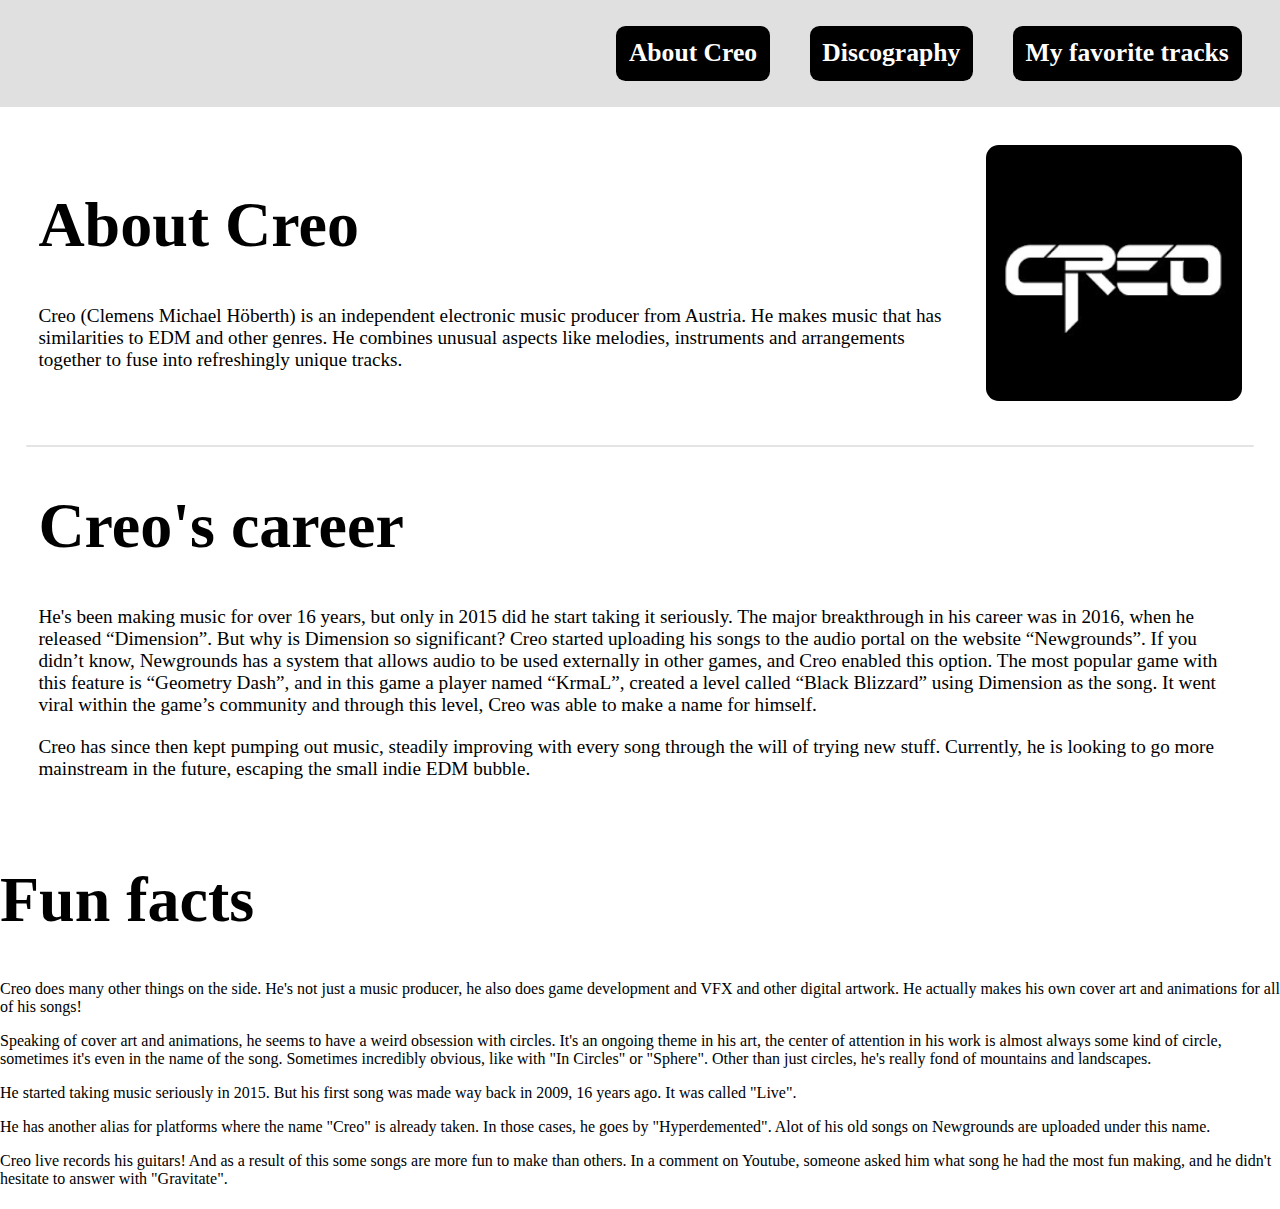
<file: index.html>
<!DOCTYPE html>
<html lang="en">
<head>
    <meta charset="UTF-8">
    <meta name="viewport" content="width=device-width, initial-scale=1.0">
    <title>Mitt intresse</title>
    <link rel="stylesheet" href="style.css">
</head>
<body>

    <!-- Creating the buttons and linking between the pages -->
    <div class="buttons">
        <a href="https://isakhector.github.io/Mitt-intresse/">
            <h3>About Creo</h3>
        </a>

        <a href="http://127.0.0.1:5500/Discography/index.html">
            <h3>Discography</h3>
        </a>

        <a href="http://127.0.0.1:5500/My%20favorites/index2.html">
            <h3>My favorite tracks</h3>
        </a>
    </div>

    <!-- Creating section 1 -->

    <div class="textnimg">
        <div class="text">
            <h1>About Creo</h1>
            <p>Creo (Clemens Michael Höberth) is an independent electronic music producer from Austria. He makes music that has similarities to EDM and other genres. He combines unusual aspects like melodies, instruments and arrangements together to fuse into refreshingly unique tracks.</p>
        </div>

        <div class="creologo">
            <a href="https://www.youtube.com/@CreoMusic" target="_blank">
                <img src="creo logo.png" alt="">
            </a>
        </div>
    </div>

    <div class="divider">
        <h5>lorem ipsum</h5>
    </div>

    <!-- Creating section 2 -->

    <div class="text2">
        <h1>Creo's career</h1>
        <p>He's been making music for over 16 years, but only in 2015 did he start taking it seriously. The major breakthrough in his career was in 2016, when he released “Dimension”. But why is Dimension so significant? Creo started uploading his songs to the audio portal on the website “Newgrounds”. If you didn’t know, Newgrounds has a system that allows audio to be used externally in other games, and Creo enabled this option. The most popular game with this feature is “Geometry Dash”, and in this game a player named “KrmaL”, created a level called “Black Blizzard” using Dimension as the song. It went viral within the game’s community and through this level, Creo was able to make a name for himself.</p>
        <p>Creo has since then kept pumping out music, steadily improving with every song through the will of trying new stuff. Currently, he is looking to go more mainstream in the future, escaping the small indie EDM bubble. </p>
    </div>

    <div class="divider2">
        <h5>lorem ipsum</h5>
    </div>

    <!-- Creating section 3 -->

    <div class="text3">
        <h1>Fun facts</h1>
        <p>Creo does many other things on the side. He's not just a music producer, he also does game development and VFX and other digital artwork. He actually makes his own cover art and animations for all of his songs! </p>
        <p>Speaking of cover art and animations, he seems to have a weird obsession with circles. It's an ongoing theme in his art, the center of attention in his work is almost always some kind of circle, sometimes it's even in the name of the song. Sometimes incredibly obvious, like with "In Circles" or "Sphere". Other than just circles, he's really fond of mountains and landscapes. </p>
        <p>He started taking music seriously in 2015. But his first song was made way back in 2009, 16 years ago. It was called "Live".</p>
        <p>He has another alias for platforms where the name "Creo" is already taken. In those cases, he goes by "Hyperdemented". Alot of his old songs on Newgrounds are uploaded under this name.</p>
        <p>Creo live records his guitars! And as a result of this some songs are more fun to make than others. In a comment on Youtube, someone asked him what song he had the most fun making, and he didn't hesitate to answer with "Gravitate". </p>
    </div>

    <div class="divider3">
        <h5>lorem ipsum</h5>
    </div>

</body>
</html>
</file>
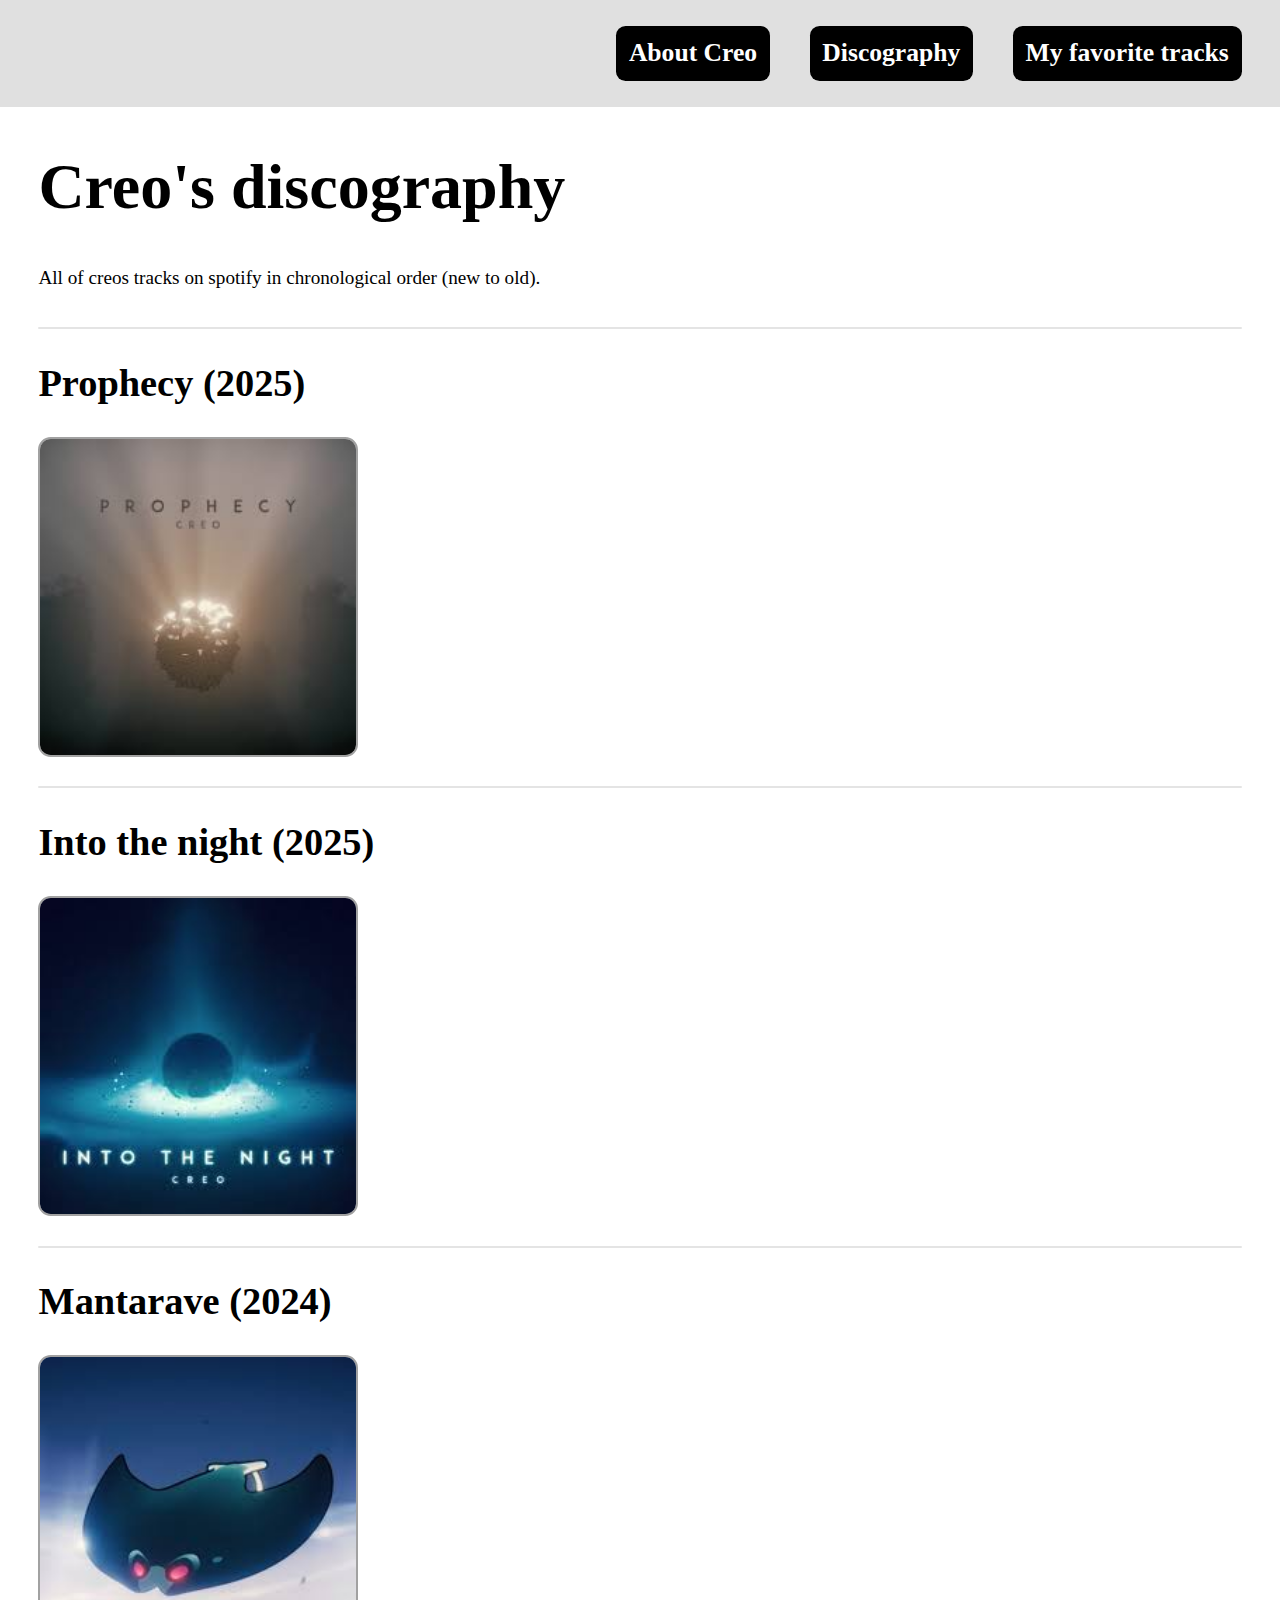
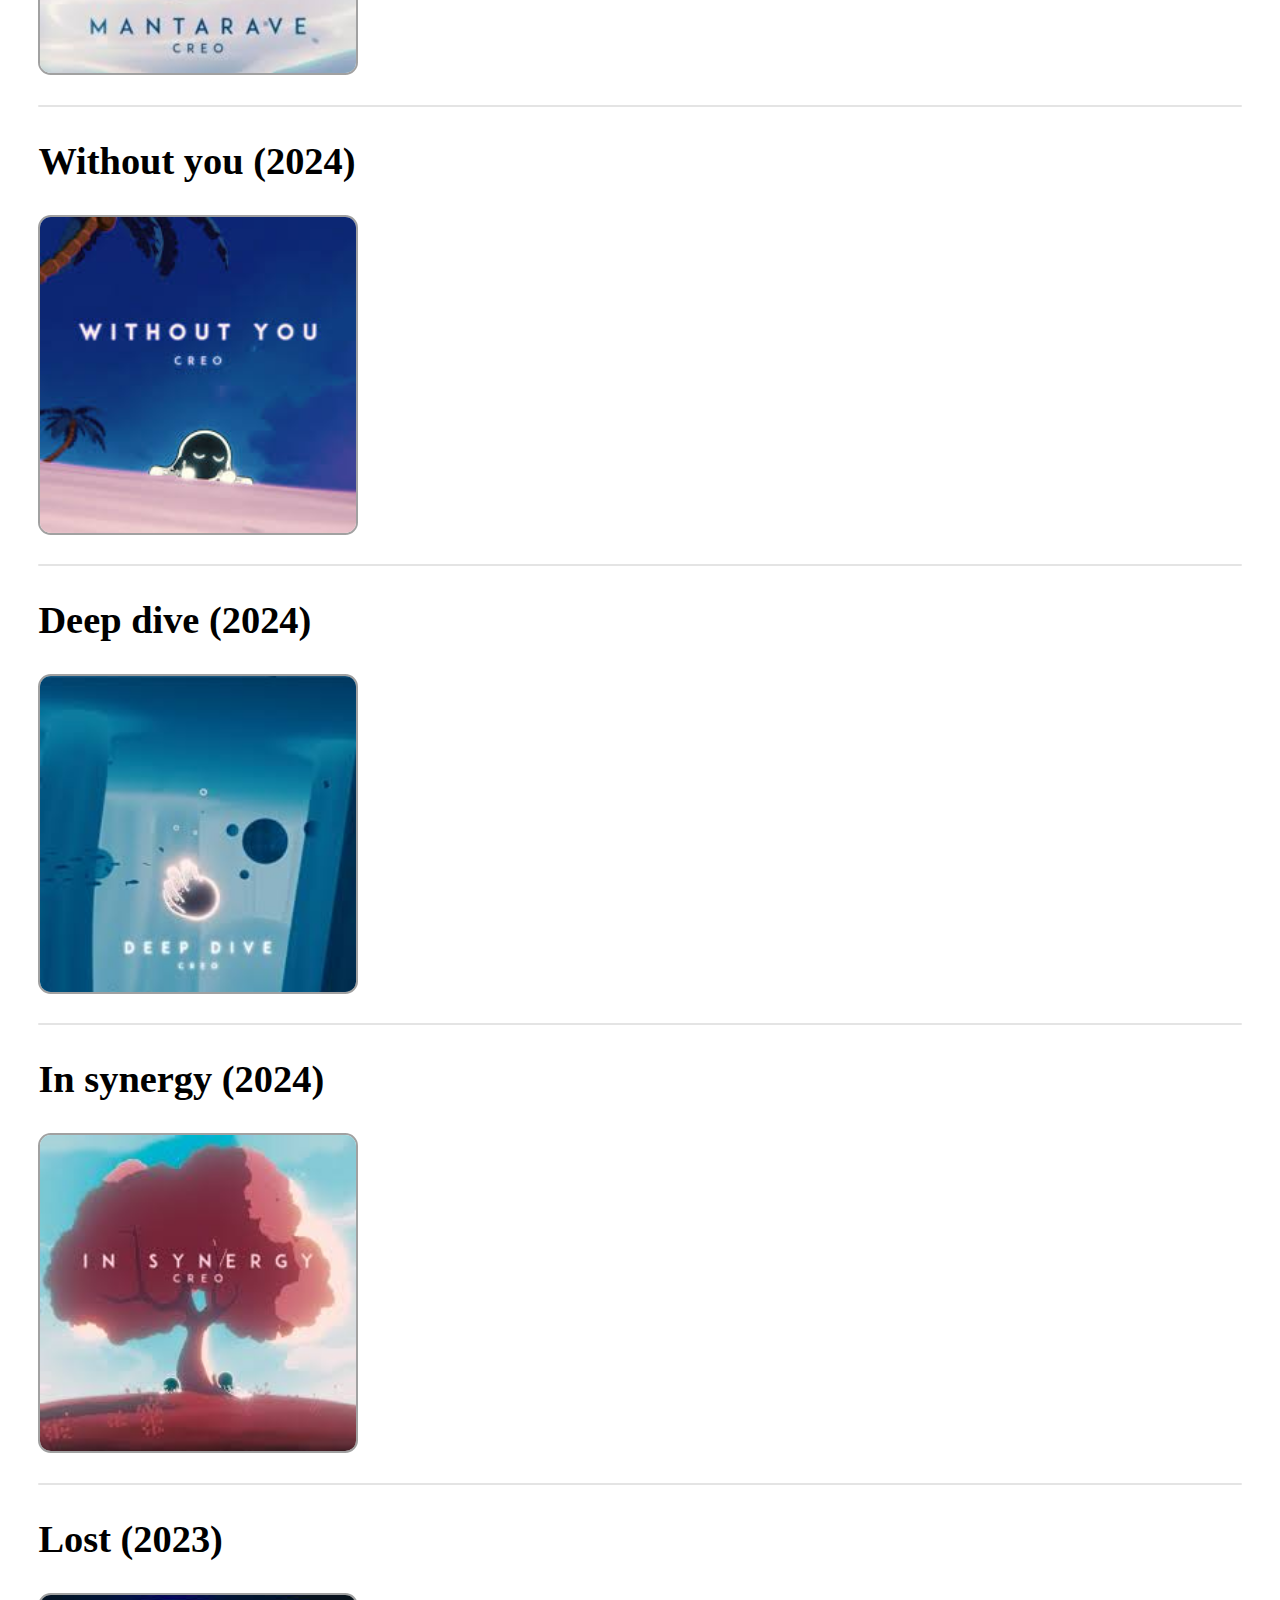
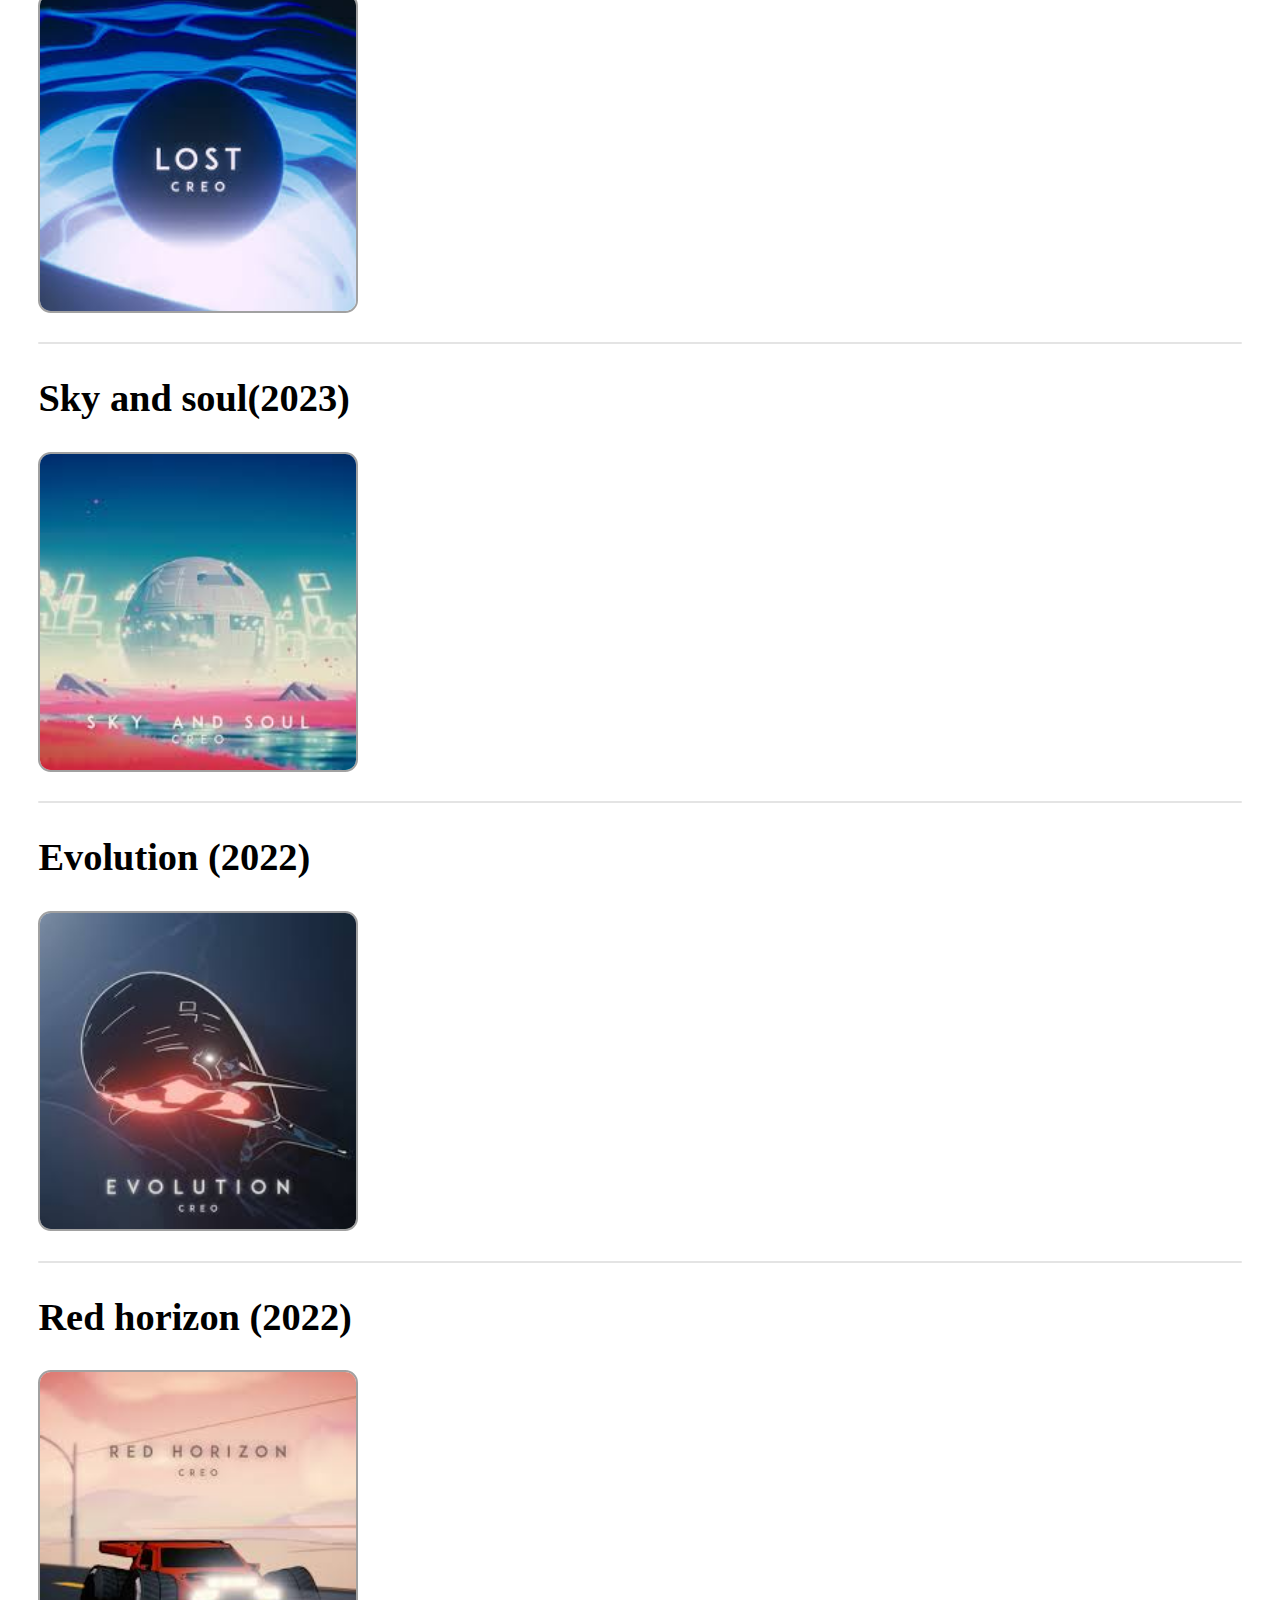
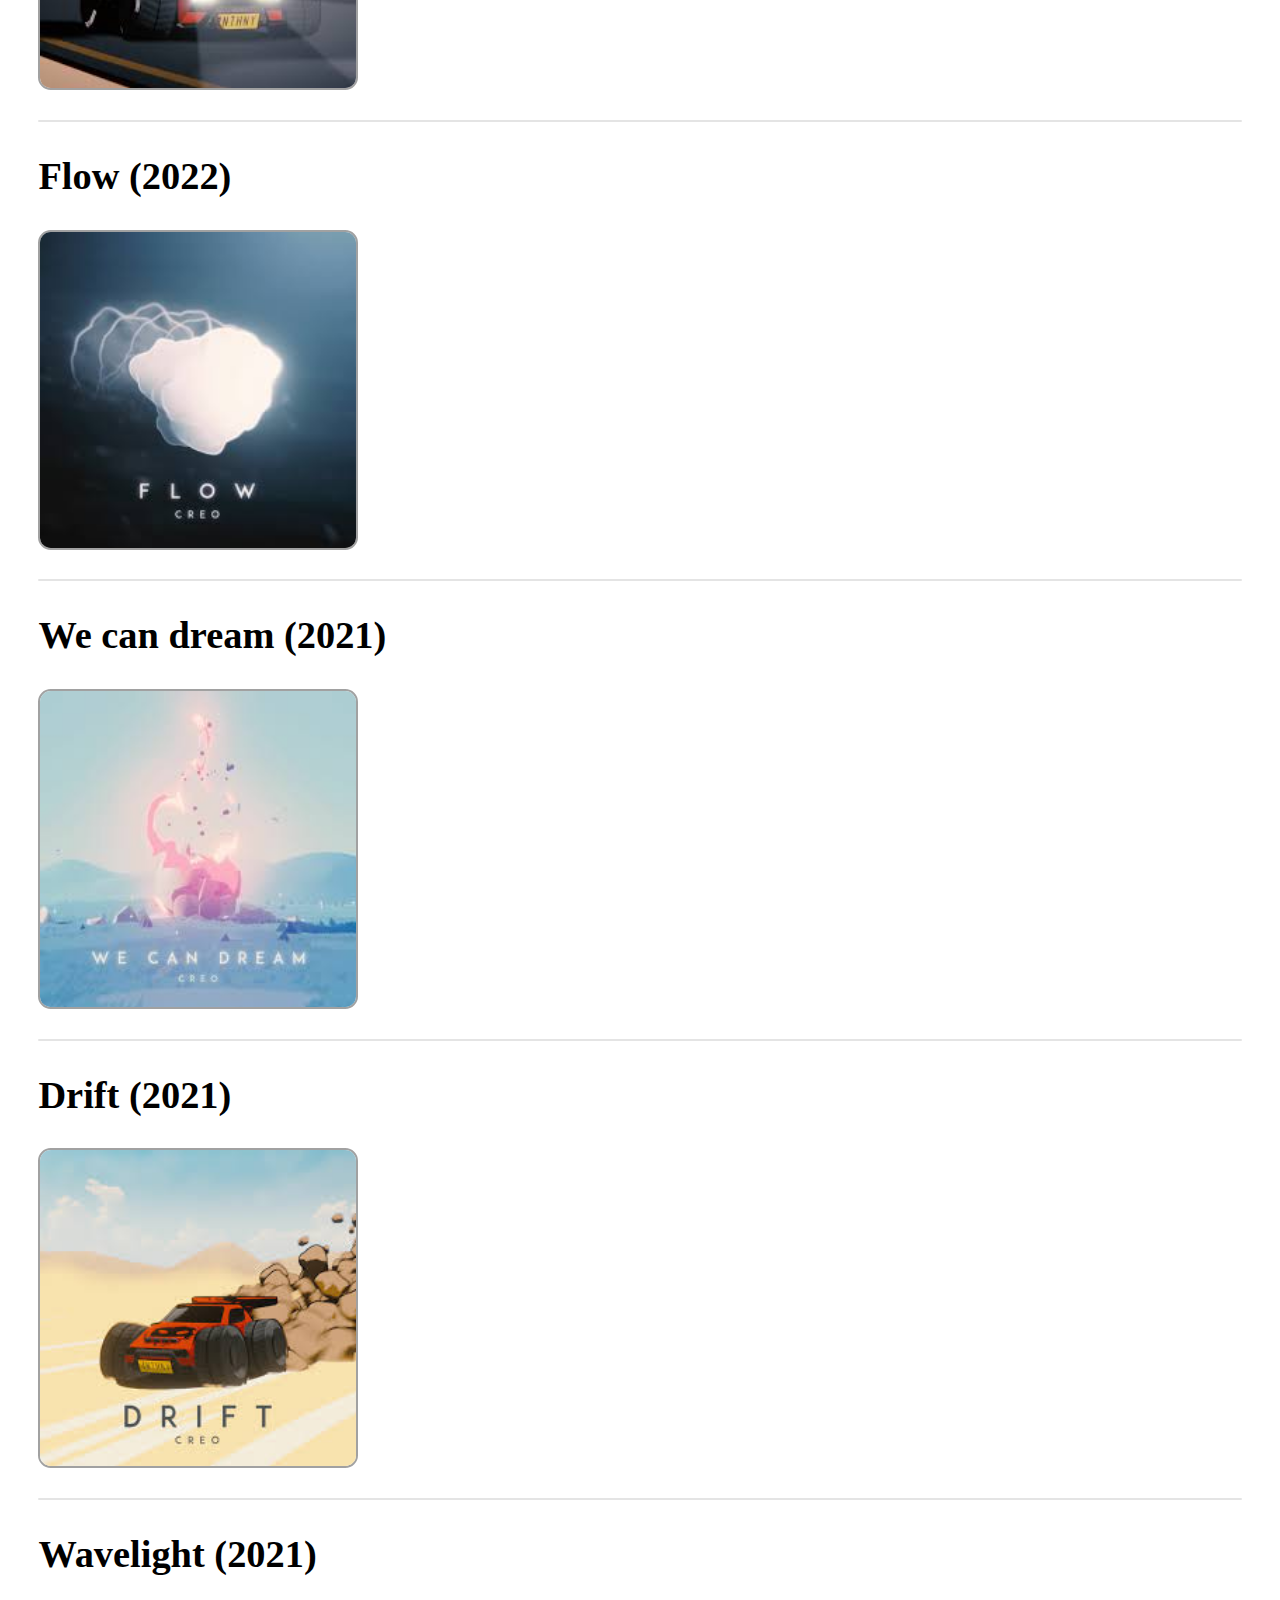
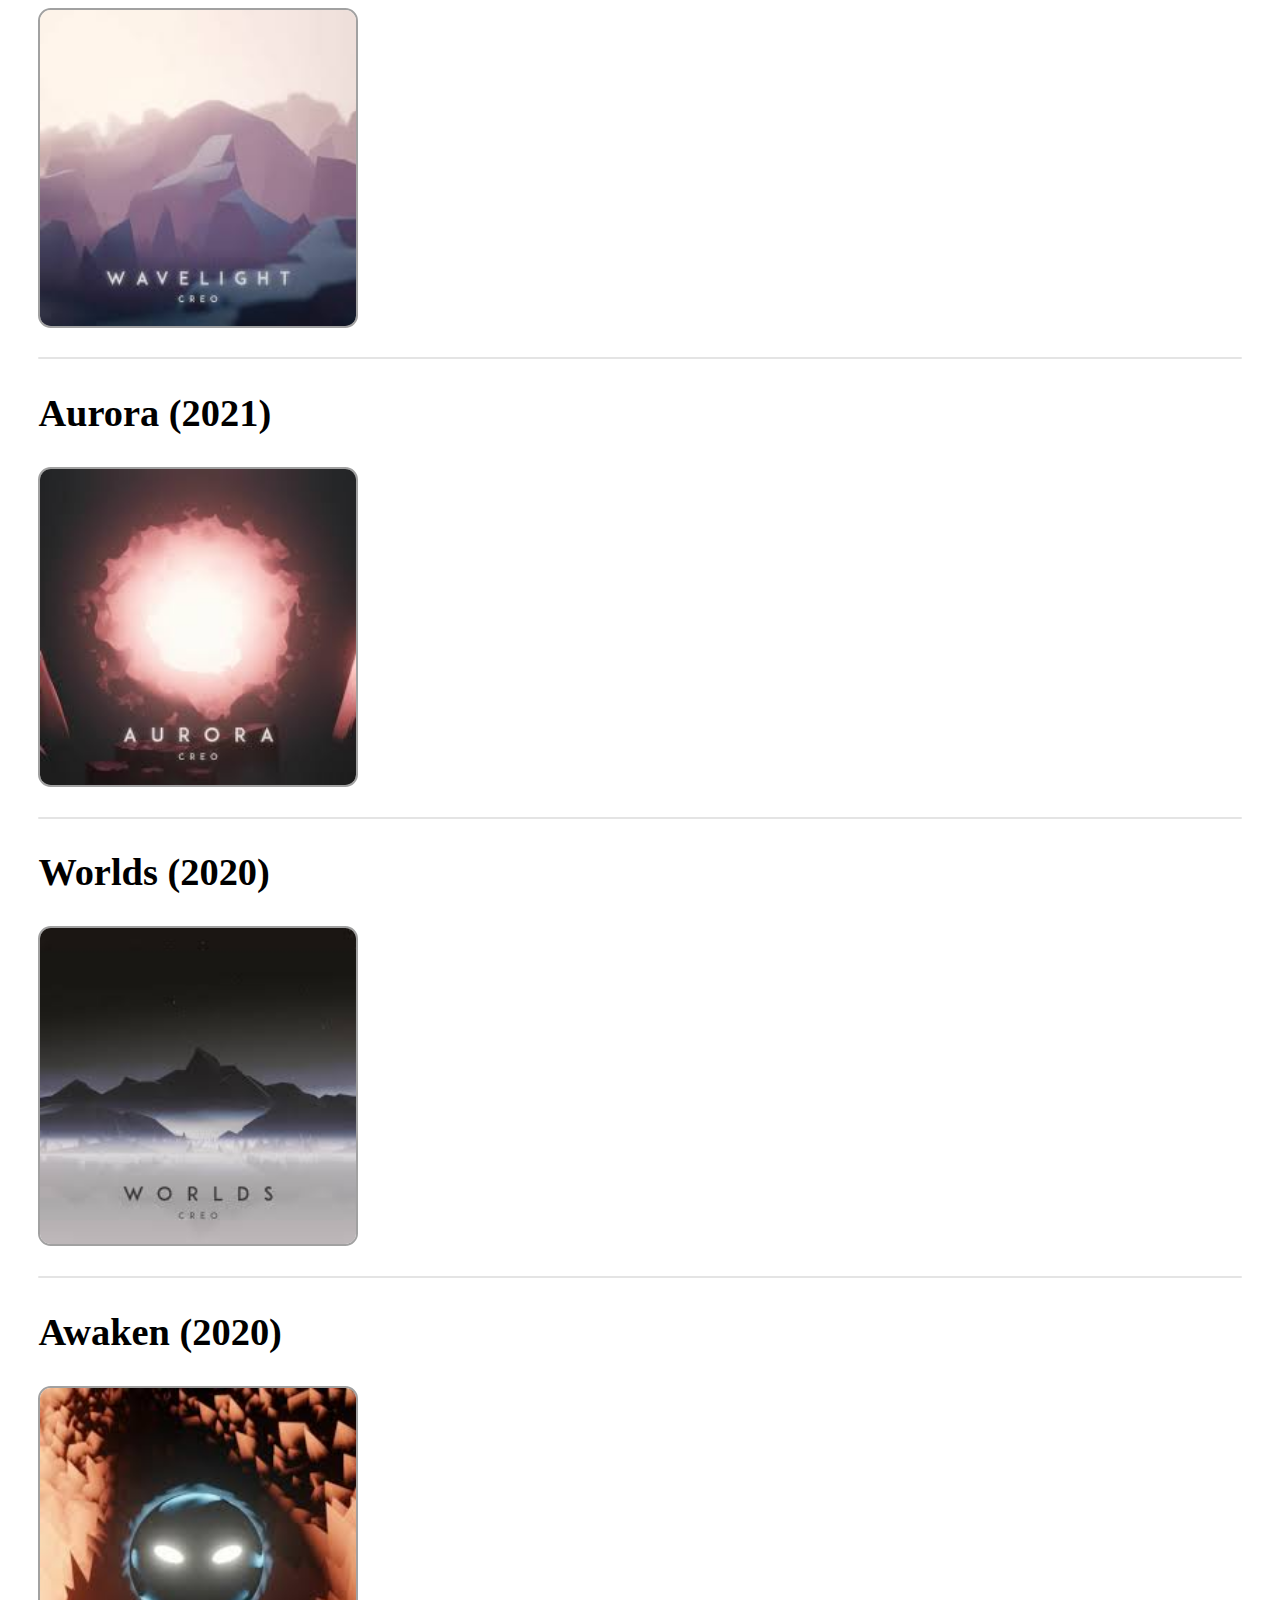
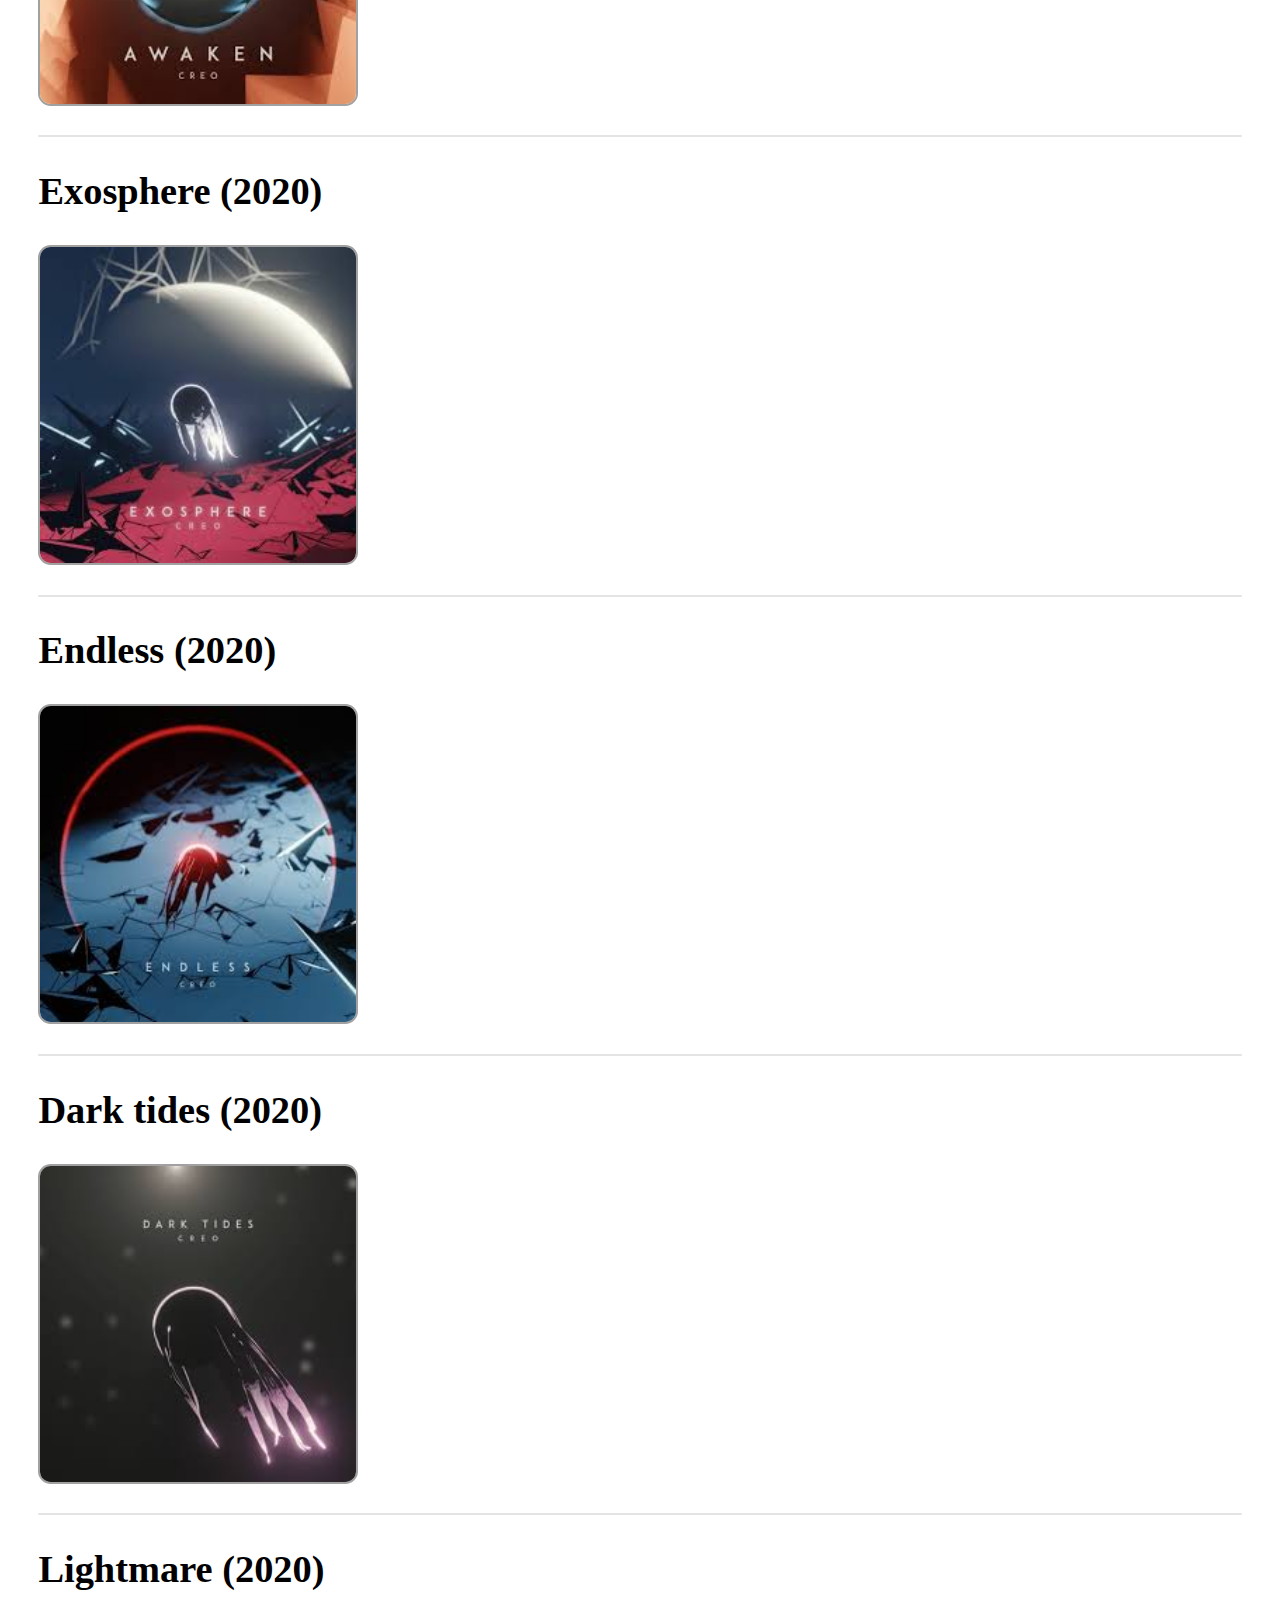
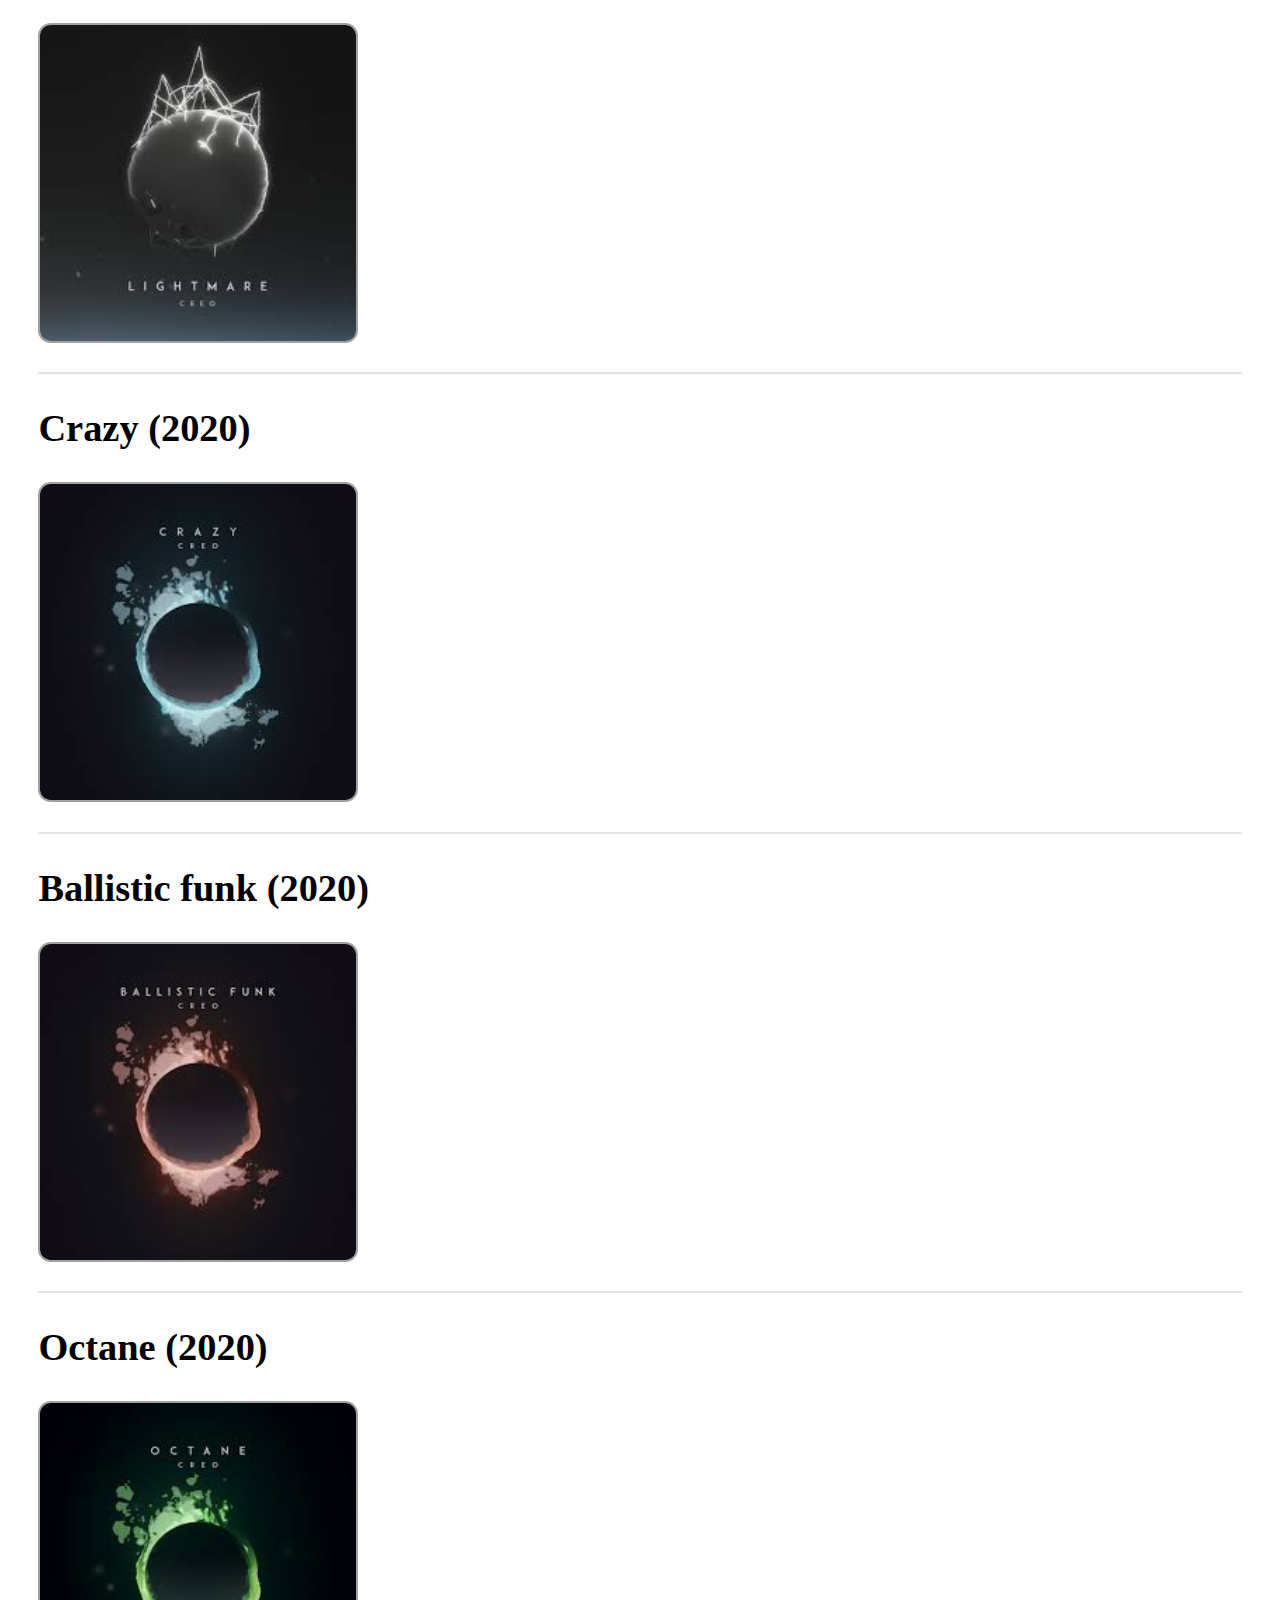
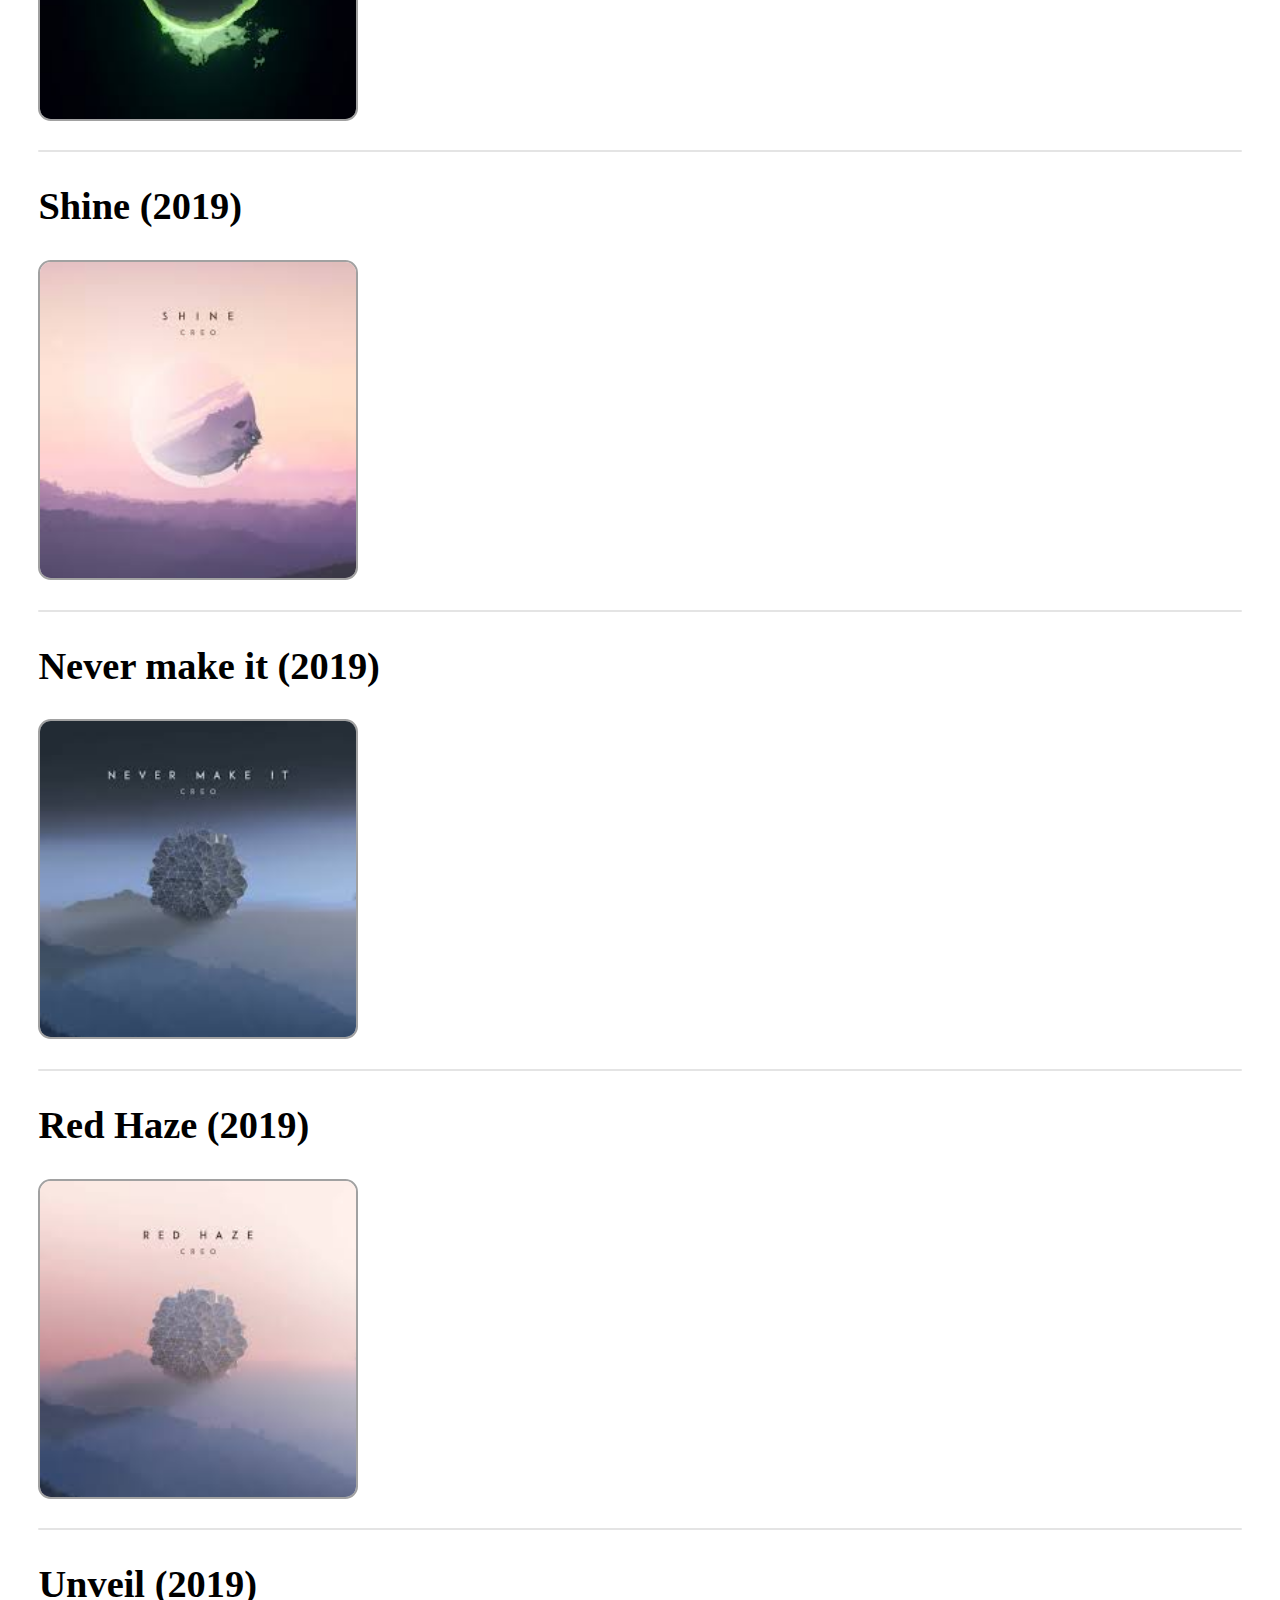
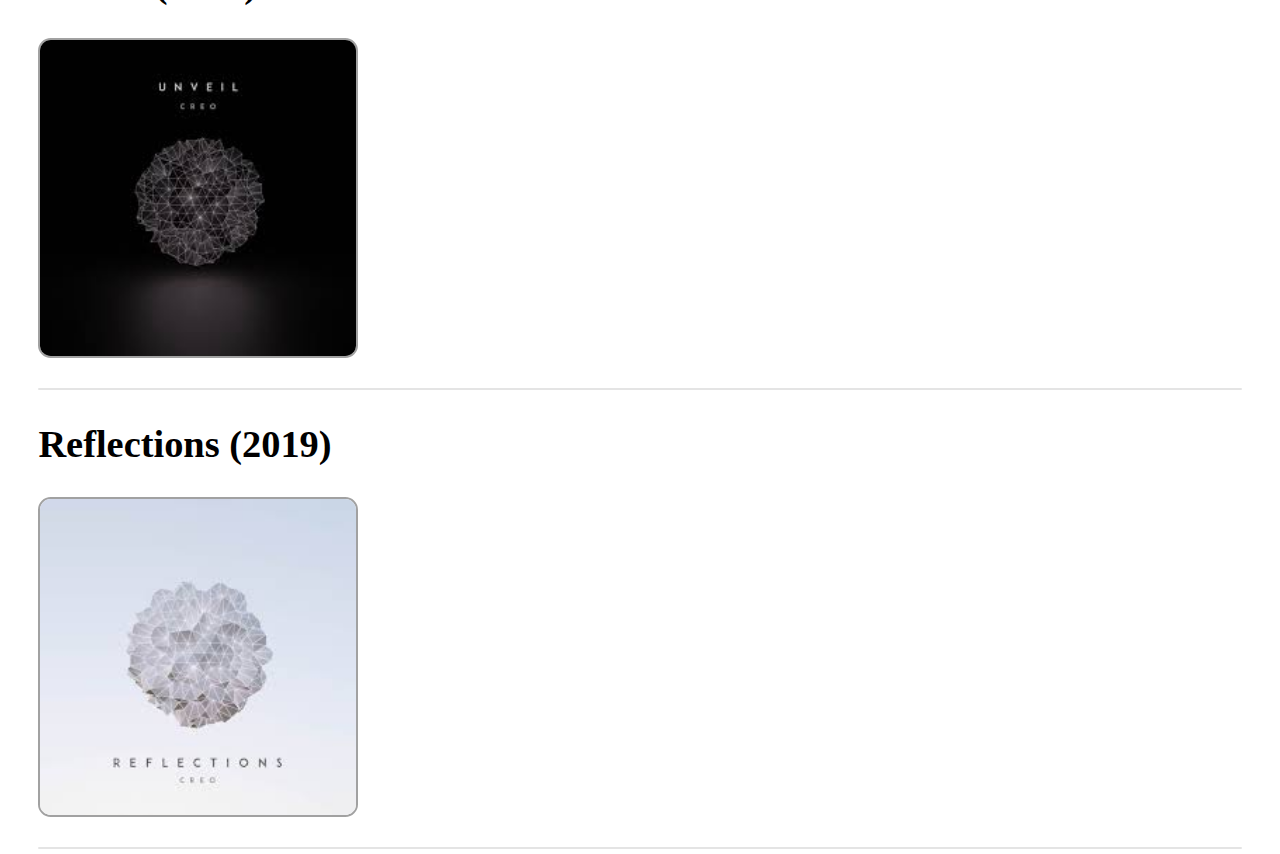
<file: Discography/index.html>
<!DOCTYPE html>
<html lang="en">
<head>
    <meta charset="UTF-8">
    <meta name="viewport" content="width=device-width, initial-scale=1.0">
    <title>Mitt intresse</title>
    <link rel="stylesheet" href="style.css">
</head>
<body>

    <!-- Creating the buttons and linking between the pages -->
    <div class="buttons">
        <a href="https://isakhector.github.io/Mitt-intresse/">
            <h3>About Creo</h3>
        </a>

        <a href="http://127.0.0.1:5500/Discography/index.html">
            <h3>Discography</h3>
        </a>

        <a href="http://127.0.0.1:5500/My%20favorites/index2.html">
            <h3>My favorite tracks</h3>
        </a>
    </div>


    <!-- Creating section 1 -->

    <div class="toptext">
        <h1>Creo's discography</h1>
        <p>All of creos tracks on spotify in chronological order (new to old).</p>
    </div>

    <div class="d">
        <h6>lorem ipsum</h6>
    </div>

    <!-- Creating the list -->

    <div class="i1">
        <h2>Prophecy (2025)</h2>
        <a href="">
            <img src="Covers/prophecy.jpg" alt="">
        </a>
    </div>

    <div class="d2">
        <h6>lorem ipsum</h6>
    </div>

    <div class="i2">
        <h2>Into the night (2025)</h2>
        <a href="">
            <img src="Covers/intothenight.jpg" alt="">
        </a>
    </div>

    <div class="d3">
        <h6>lorem ipsum</h6>
    </div>

    <div class="i3">
        <h2>Mantarave (2024)</h2>
        <a href="">
            <img src="Covers/mantarave.jpg" alt="">
        </a>
    </div>

    <div class="d4">
        <h6>lorem ipsum</h6>
    </div>

    <div class="i4">
        <h2>Without you (2024)</h2>
        <a href="">
            <img src="Covers/withoutyou.jpg" alt="">
        </a>
    </div>

    <div class="d5">
        <h6>lorem ipsum</h6>
    </div>

    <div class="i5">
        <h2>Deep dive (2024)</h2>
        <a href="">
            <img src="Covers/deepdive.jpg" alt="">
        </a>
    </div>

    <div class="d6">
        <h6>lorem ipsum</h6>
    </div>

    <div class="i6">
        <h2>In synergy (2024)</h2>
        <a href="">
            <img src="Covers/in synergy.jpg" alt="">
        </a>
    </div>

    <div class="d7">
        <h6>lorem ipsum</h6>
    </div>

    <div class="i7">
        <h2>Lost (2023)</h2>
        <a href="">
            <img src="Covers/lost.jpg" alt="">
        </a>
    </div>

    <div class="d8">
        <h6>lorem ipsum</h6>
    </div>    

    <div class="i8">
        <h2>Sky and soul(2023)</h2>
        <a href="">
            <img src="Covers/sky and soul.jpg" alt="">
        </a>
    </div>

    <div class="d9">
        <h6>lorem ipsum</h6>
    </div>    

    <div class="i9">
        <h2>Evolution (2022)</h2>
        <a href="">
            <img src="Covers/evolution.jpg" alt="">
        </a>
    </div>

    <div class="d10">
        <h6>lorem ipsum</h6>
    </div>    
    
    <div class="i10">
        <h2>Red horizon (2022)</h2>
        <a href="">
            <img src="Covers/redhorizon.jpg" alt="">
        </a>
    </div>

    <div class="d11">
        <h6>lorem ipsum</h6>
    </div>

    <div class="i11">
        <h2>Flow (2022)</h2>
        <a href="">
            <img src="Covers/flow.jpg" alt="">
        </a>
    </div>

    <div class="d12">
        <h6>lorem ipsum</h6>
    </div>

    <div class="i12">
        <h2>We can dream (2021)</h2>
        <a href="">
            <img src="Covers/we can dream.jpg" alt="">
        </a>
    </div>

    <div class="d13">
        <h6>lorem ipsum</h6>
    </div>

    <div class="i13">
        <h2>Drift (2021)</h2>
        <a href="">
            <img src="Covers/drift.jpg" alt="">
        </a>
    </div>

    <div class="d14">
        <h6>lorem ipsum</h6>
    </div>    

    <div class="i14">
        <h2>Wavelight (2021)</h2>
        <a href="">
            <img src="Covers/wavelight.jpg" alt="">
        </a>
    </div>

    <div class="d15">
        <h6>lorem ipsum</h6>
    </div>    

    <div class="i15">
        <h2>Aurora (2021)</h2>
        <a href="">
            <img src="Covers/aurora.jpg" alt="">
        </a>
    </div>

    <div class="d16">
        <h6>lorem ipsum</h6>
    </div>    

    <div class="i16">
        <h2>Worlds (2020)</h2>
        <a href="">
            <img src="Covers/worlds.jpg" alt="">
        </a>
    </div>

    <div class="d17">
        <h6>lorem ipsum</h6>
    </div>
    
    <div class="i17">
        <h2>Awaken (2020)</h2>
        <a href="">
            <img src="Covers/awaken.jpg" alt="">
        </a>
    </div>

    <div class="d18">
        <h6>lorem ipsum</h6>
    </div>    

    <div class="i18">
        <h2>Exosphere (2020)</h2>
        <a href="">
            <img src="Covers/exosphere.jpg" alt="">
        </a>
    </div>

    <div class="d19">
        <h6>lorem ipsum</h6>
    </div>

    <div class="i19">
        <h2>Endless (2020)</h2>
        <a href="">
            <img src="Covers/endless.jpg" alt="">
        </a>
    </div>

    <div class="d20">
        <h6>lorem ipsum</h6>
    </div>

    <div class="i20">
        <h2>Dark tides (2020)</h2>
        <a href="">
            <img src="Covers/dark tides.jpg" alt="">
        </a>
    </div>

    <div class="d21">
        <h6>lorem ipsum</h6>
    </div>

    <div class="i21">
        <h2>Lightmare (2020)</h2>
        <a href="">
            <img src="Covers/lightmare.jpg" alt="">
        </a>
    </div>

    <div class="d22">
        <h6>lorem ipsum</h6>
    </div>

    <div class="i22">
        <h2>Crazy (2020)</h2>
        <a href="">
            <img src="Covers/crazy.jpg" alt="">
        </a>
    </div>

    <div class="d23">
        <h6>lorem ipsum</h6>
    </div>

    <div class="i23">
        <h2>Ballistic funk (2020)</h2>
        <a href="">
            <img src="Covers/ballisticfunk.jpg" alt="">
        </a>
    </div>

    <div class="d24">
        <h6>lorem ipsum</h6>
    </div>    

    <div class="i24">
        <h2>Octane (2020)</h2>
        <a href="">
            <img src="Covers/octane.jpg" alt="">
        </a>
    </div>

    <div class="d25">
        <h6>lorem ipsum</h6>
    </div>    

    <div class="i25">
        <h2>Shine (2019)</h2>
        <a href="">
            <img src="Covers/shine.jpg" alt="">
        </a>
    </div>

    <div class="d26">
        <h6>lorem ipsum</h6>
    </div>

    <div class="i26">
        <h2>Never make it (2019)</h2>
        <a href="">
            <img src="Covers/nevermakeit.jpg" alt="">
        </a>
    </div>

    <div class="d27">
        <h6>lorem ipsum</h6>
    </div>   

    <!-- Red Haze -->
    <div class="i27">
        <h2>Red Haze (2019)</h2>
        <a href="">
            <img src="Covers/red haze.jpg" alt="">
        </a>
    </div>

    <div class="d28">
        <h6>lorem ipsum</h6>
    </div>    

    <!-- Unveil -->
    <div class="i28">
        <h2>Unveil (2019)</h2>
        <a href="">
            <img src="Covers/unveil.jpg" alt="">
        </a>
    </div>

    <div class="d29">
        <h6>lorem ipsum</h6>
    </div>    

    <!-- Reflections -->
    <div class="i29">
        <h2>Reflections (2019)</h2>
        <a href="">
            <img src="Covers/reflections.jpg" alt="">
        </a>
    </div>

    <div class="d30">
        <h6>lorem ipsum</h6>
    </div>    
</body>
</html>
</file>
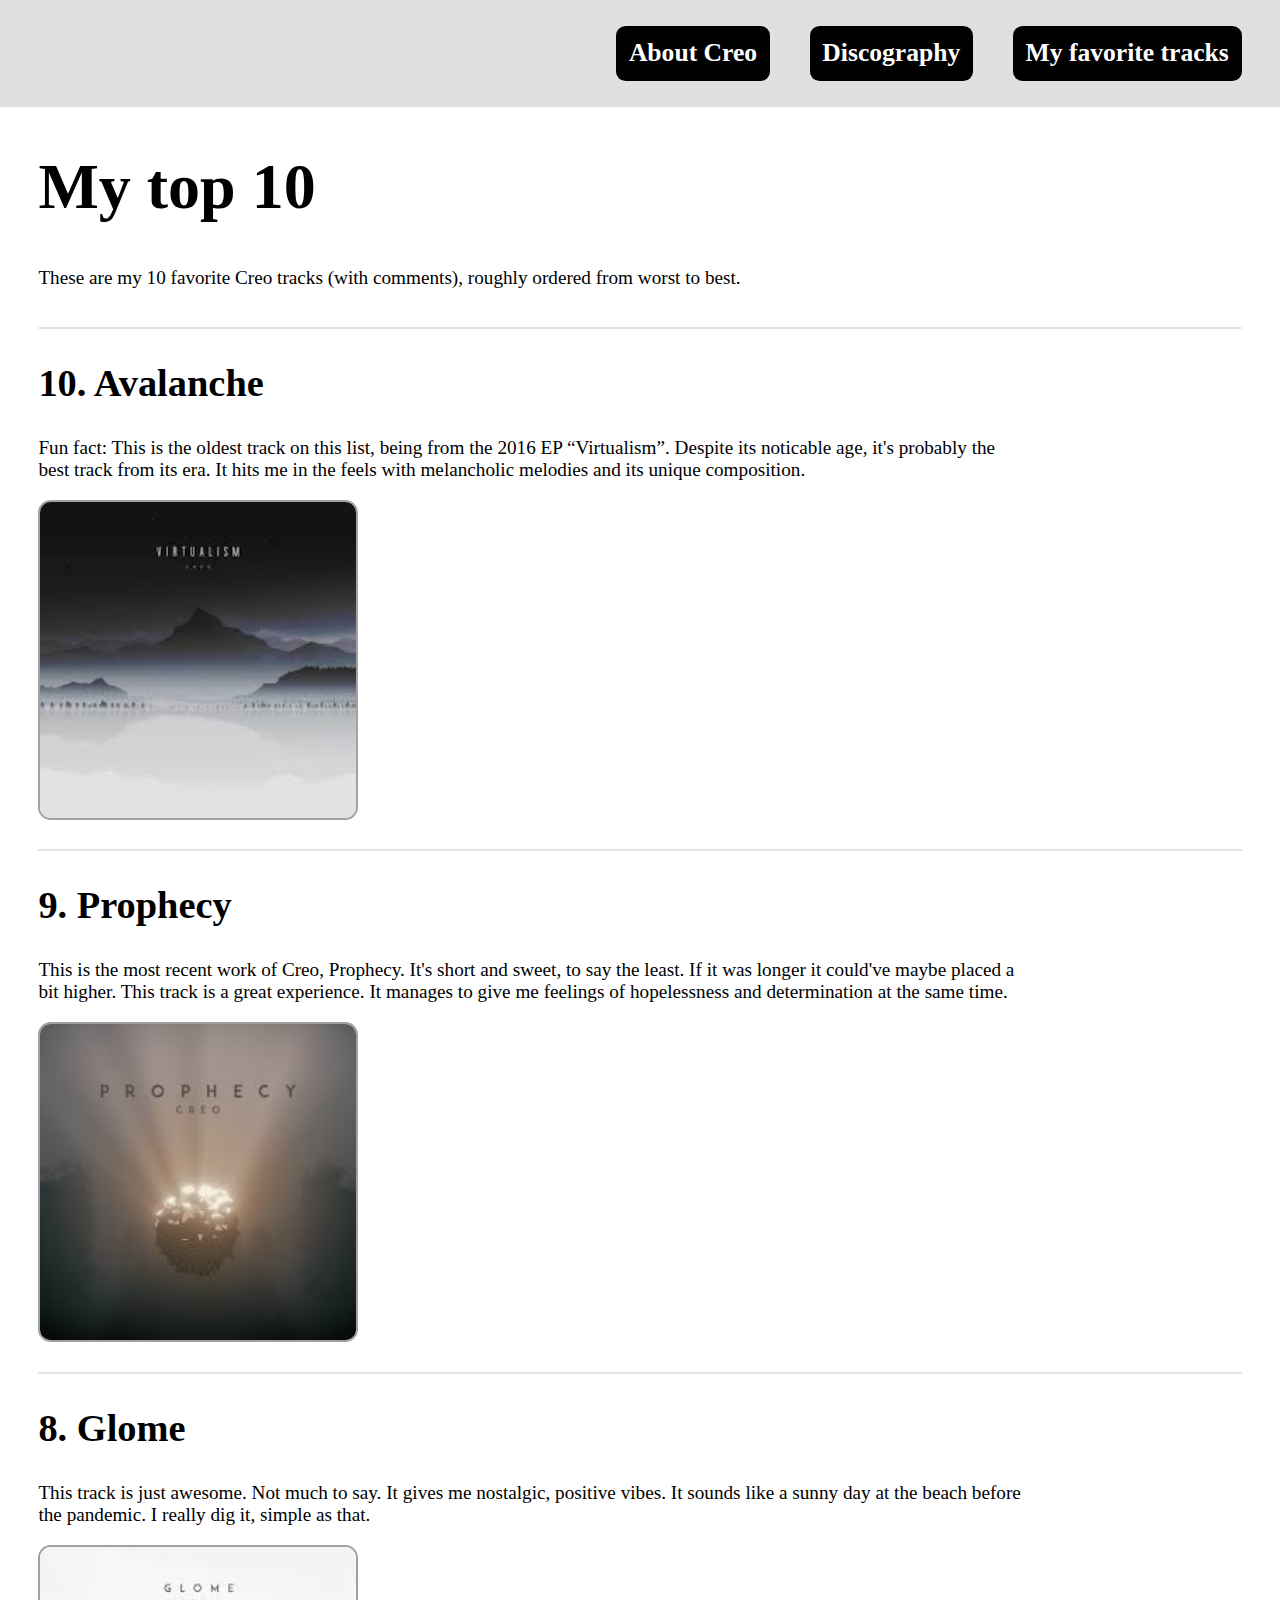
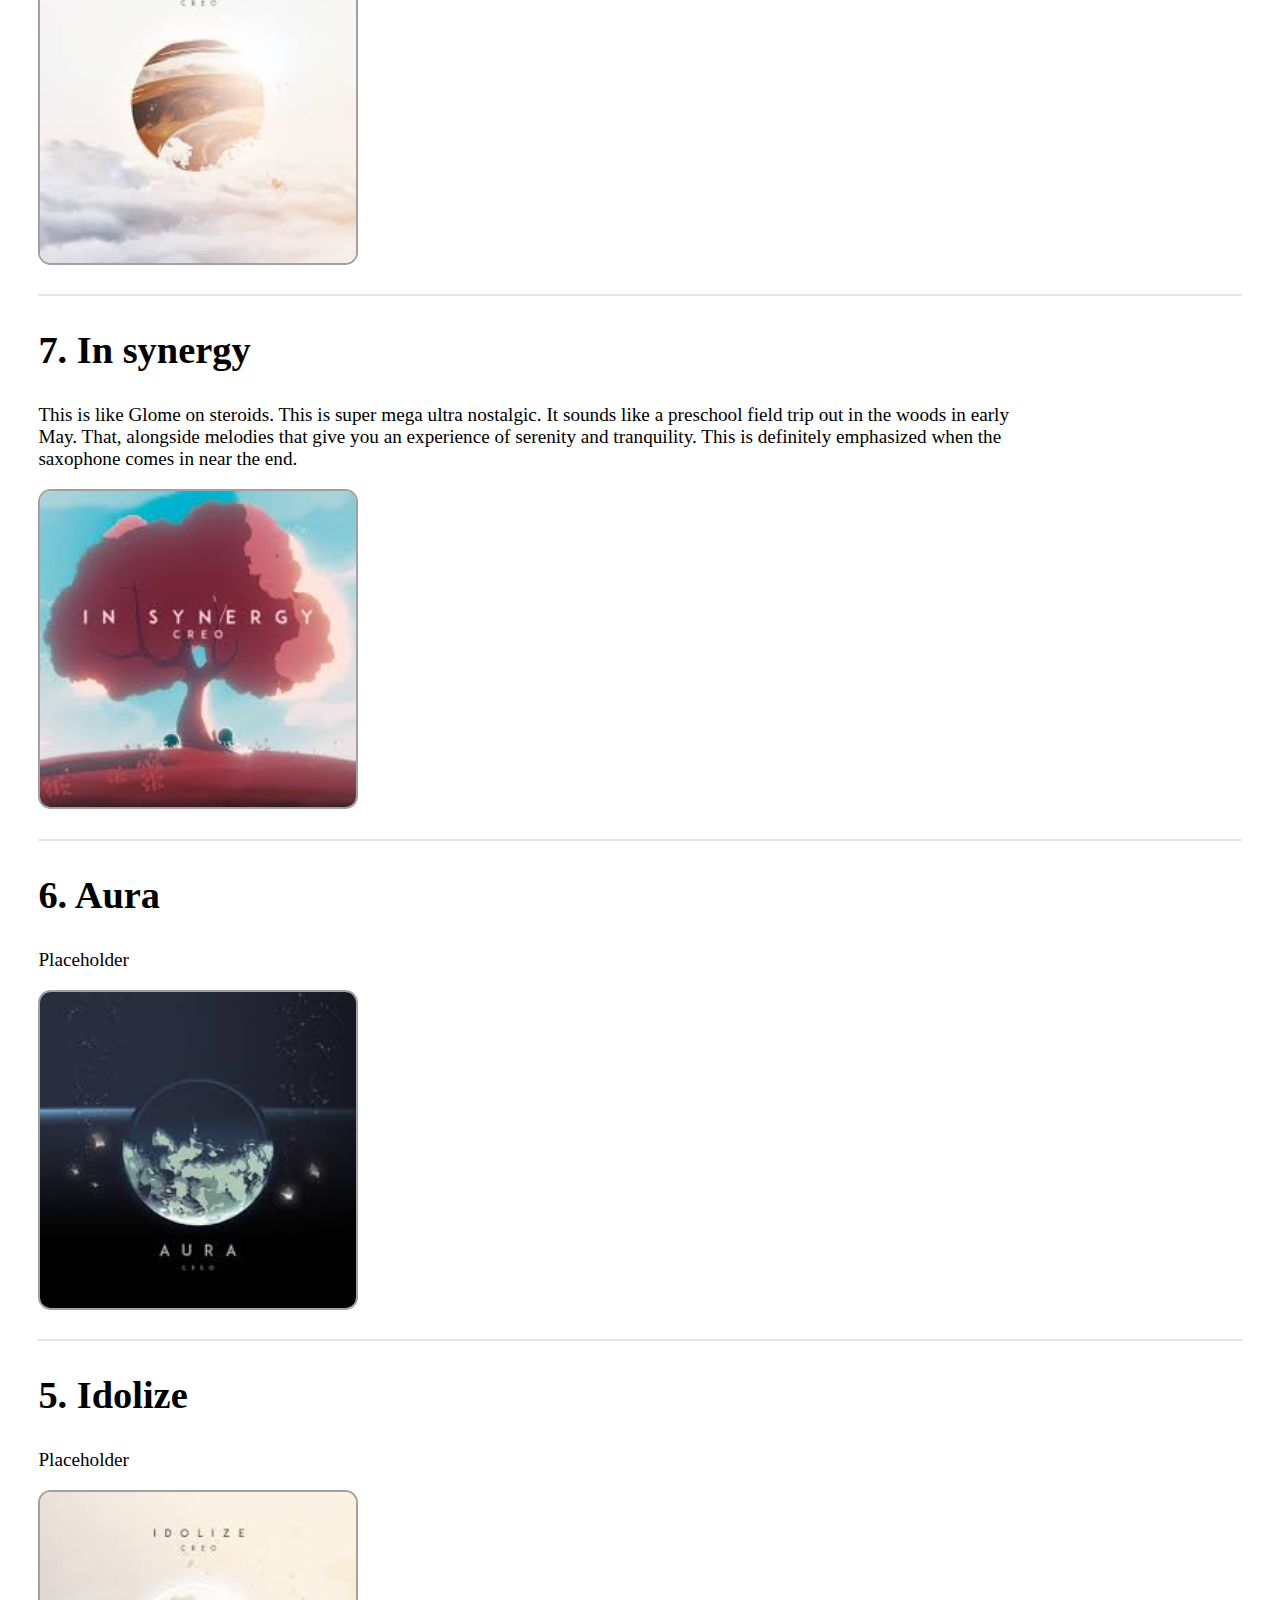
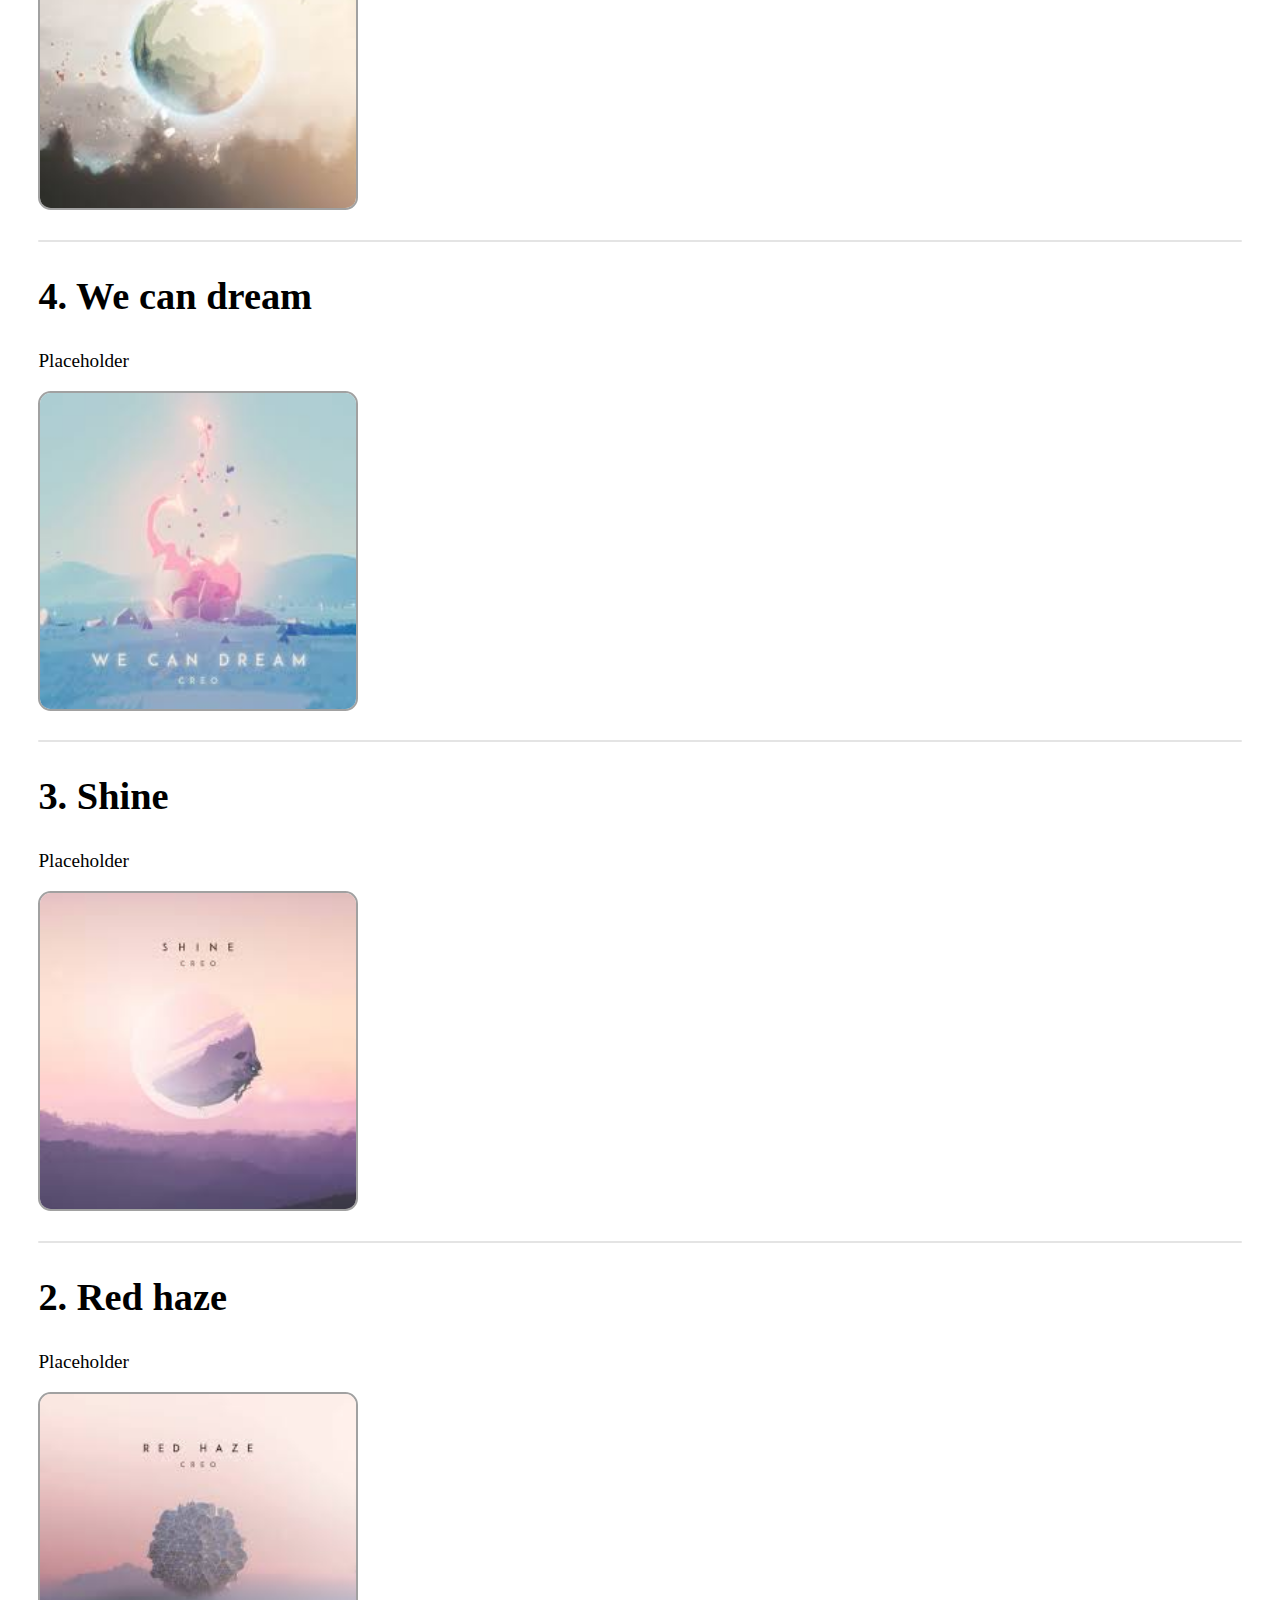
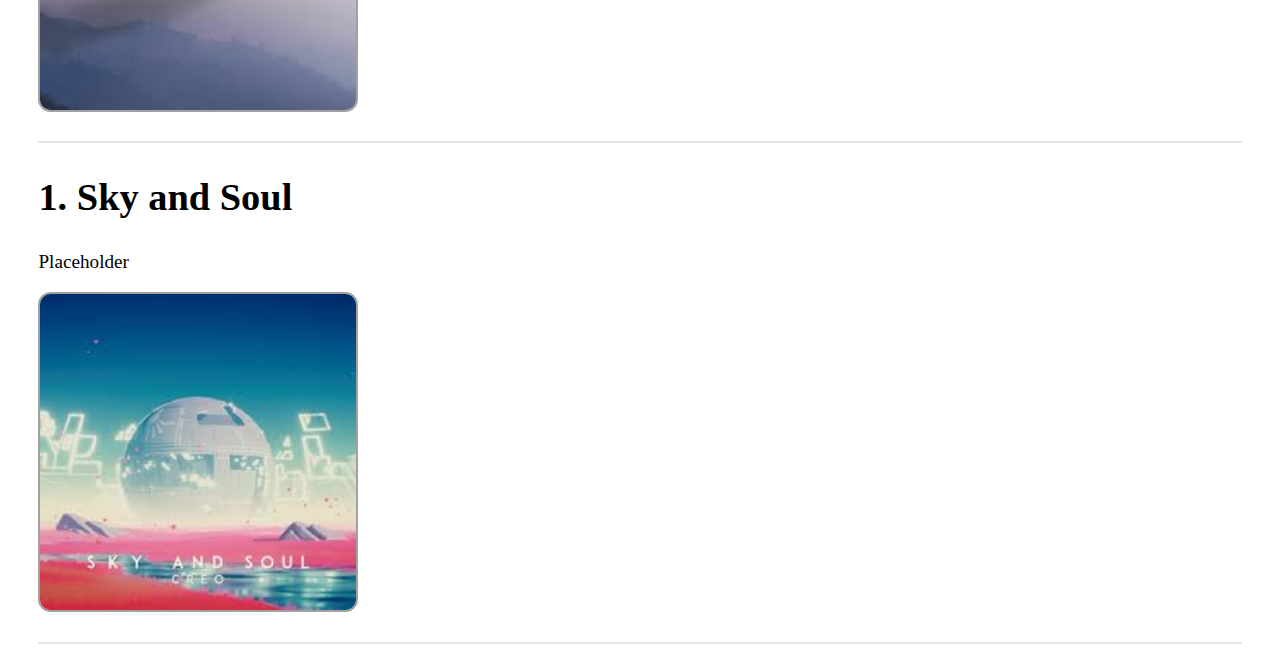
<file: My favorites/index.html>
<!DOCTYPE html>
<html lang="en">
<head>
    <meta charset="UTF-8">
    <meta name="viewport" content="width=device-width, initial-scale=1.0">
    <title>Mitt intresse</title>
    <link rel="stylesheet" href="style.css">

</head>
<body>
    <div class="buttons">
        <a href="https://isakhector.github.io/Mitt-intresse/">
            <h3>About Creo</h3>
        </a>

        <a href="http://127.0.0.1:5500/Discography/index.html">
            <h3>Discography</h3>
        </a>

        <a href="http://127.0.0.1:5500/My%20favorites/index.html">
            <h3>My favorite tracks</h3>
        </a>
    </div>

    <div class="toptext">
        <h1>My top 10</h1>
        <p>These are my 10 favorite Creo tracks (with comments), roughly ordered from worst to best. </p>
    </div>

    <div class="divider2">
        <h6>lorem ipsum</h6>
    </div>

    <div class="n10">
        <h2>10. Avalanche</h2>
        <p>Fun fact: This is the oldest track on this list, being from the 2016 EP “Virtualism”. Despite its noticable age, it's probably the best track from its era. It hits me in the feels with melancholic melodies and its unique composition.</p>
        <a href="https://www.youtube.com/watch?v=ACiMm3TKhLI">
            <img src="Covers/avalanche.jpg" alt="">
        </a>
    </div>

    <div class="divider2">
        <h6>lorem ipsum</h6>
    </div>

    <div class="n9">
        <h2>9. Prophecy</h2>
        <p>This is the most recent work of Creo, Prophecy. It's short and sweet, to say the least. If it was longer it could've maybe placed a bit higher. This track is a great experience. It manages to give me feelings of hopelessness and determination at the same time.</p>
        <a href="https://www.youtube.com/watch?v=nHcQ9Nfhw5g&list=RDnHcQ9Nfhw5g&start_radio=1">
            <img src="Covers/prophecy.jpg" alt="">
        </a>
    </div>
    <div class="divider3">
        <h6>lorem ipsum</h6>
    </div>

    <div class="n8">
        <h2>8. Glome</h2>
        <p>This track is just awesome. Not much to say. It gives me nostalgic, positive vibes. It sounds like a sunny day at the beach before the pandemic. I really dig it, simple as that.</p>
        <a href="https://www.youtube.com/watch?v=8yMFZfsMKfU">
            <img src="Covers/glome.jpg" alt="">
        </a>
    </div>

    <div class="divider4">
        <h6>lorem ipsum</h6>
    </div>

    <div class="n7">
        <h2>7. In synergy</h2>
        <p>This is like Glome on steroids. This is super mega ultra nostalgic. It sounds like a preschool field trip out in the woods in early May. That, alongside melodies that give you an experience of serenity and tranquility. This is definitely emphasized when the saxophone comes in near the end.</p>
        <a href="https://www.youtube.com/watch?v=syCQNuITDHw&list=RDsyCQNuITDHw&start_radio=1">
            <img src="Covers/in synergy.jpg" alt="">
        </a>
    </div>

    <div class="divider5">
        <h6>lorem ipsum</h6>
    </div>

    <div class="n6">
        <h2>6. Aura</h2>
        <p>Placeholder</p>
        <a href="https://www.youtube.com/watch?v=LXTrXaYMgYs">
            <img src="Covers/aura.jpg" alt="">
        </a>
    </div>

    <div class="divider6">
        <h6>lorem ipsum</h6>
    </div>

    <div class="n5">
        <h2>5. Idolize</h2>
        <p>Placeholder</p>
        <a href="https://www.youtube.com/watch?v=1Ui0K-ZdKm0">
            <img src="Covers/idolize.jpg" alt="">
        </a>
    </div>

    <div class="divider7">
        <h6>lorem ipsum</h6>
    </div>
    
    <div class="n5">
        <h2>4. We can dream</h2>
        <p>Placeholder</p>
        <a href="https://www.youtube.com/watch?v=BhMZzOSrA4I">
            <img src="Covers/we can dream.jpg" alt="">
        </a>
    </div>

    <div class="divider8">
        <h6>lorem ipsum</h6>
    </div>

    <div class="n5">
        <h2>3. Shine</h2>
        <p>Placeholder</p>
        <a href="https://www.youtube.com/watch?v=KUrePkNVp0s">
            <img src="Covers/shine.jpg" alt="">
        </a>
    </div>

    <div class="divider9">
        <h6>lorem ipsum</h6>
    </div>

    <div class="n5">
        <h2>2. Red haze</h2>
        <p>Placeholder</p>
        <a href="https://www.youtube.com/watch?v=DaH1X87rE_0">
            <img src="Covers/red haze.jpg" alt="">
        </a>
    </div>
    
    <div class="divider10">
        <h6>lorem ipsum</h6>
    </div>

    <div class="n5">
        <h2>1. Sky and Soul</h2>
        <p>Placeholder</p>
        <a href="https://www.youtube.com/watch?v=qK51gGqiuL0">
            <img src="Covers/sky and soul.jpg" alt="">
        </a>
    </div>

    <div class="divider11">
        <h6>lorem ipsum</h6>
    </div>
    
</body>
</html>
</file>
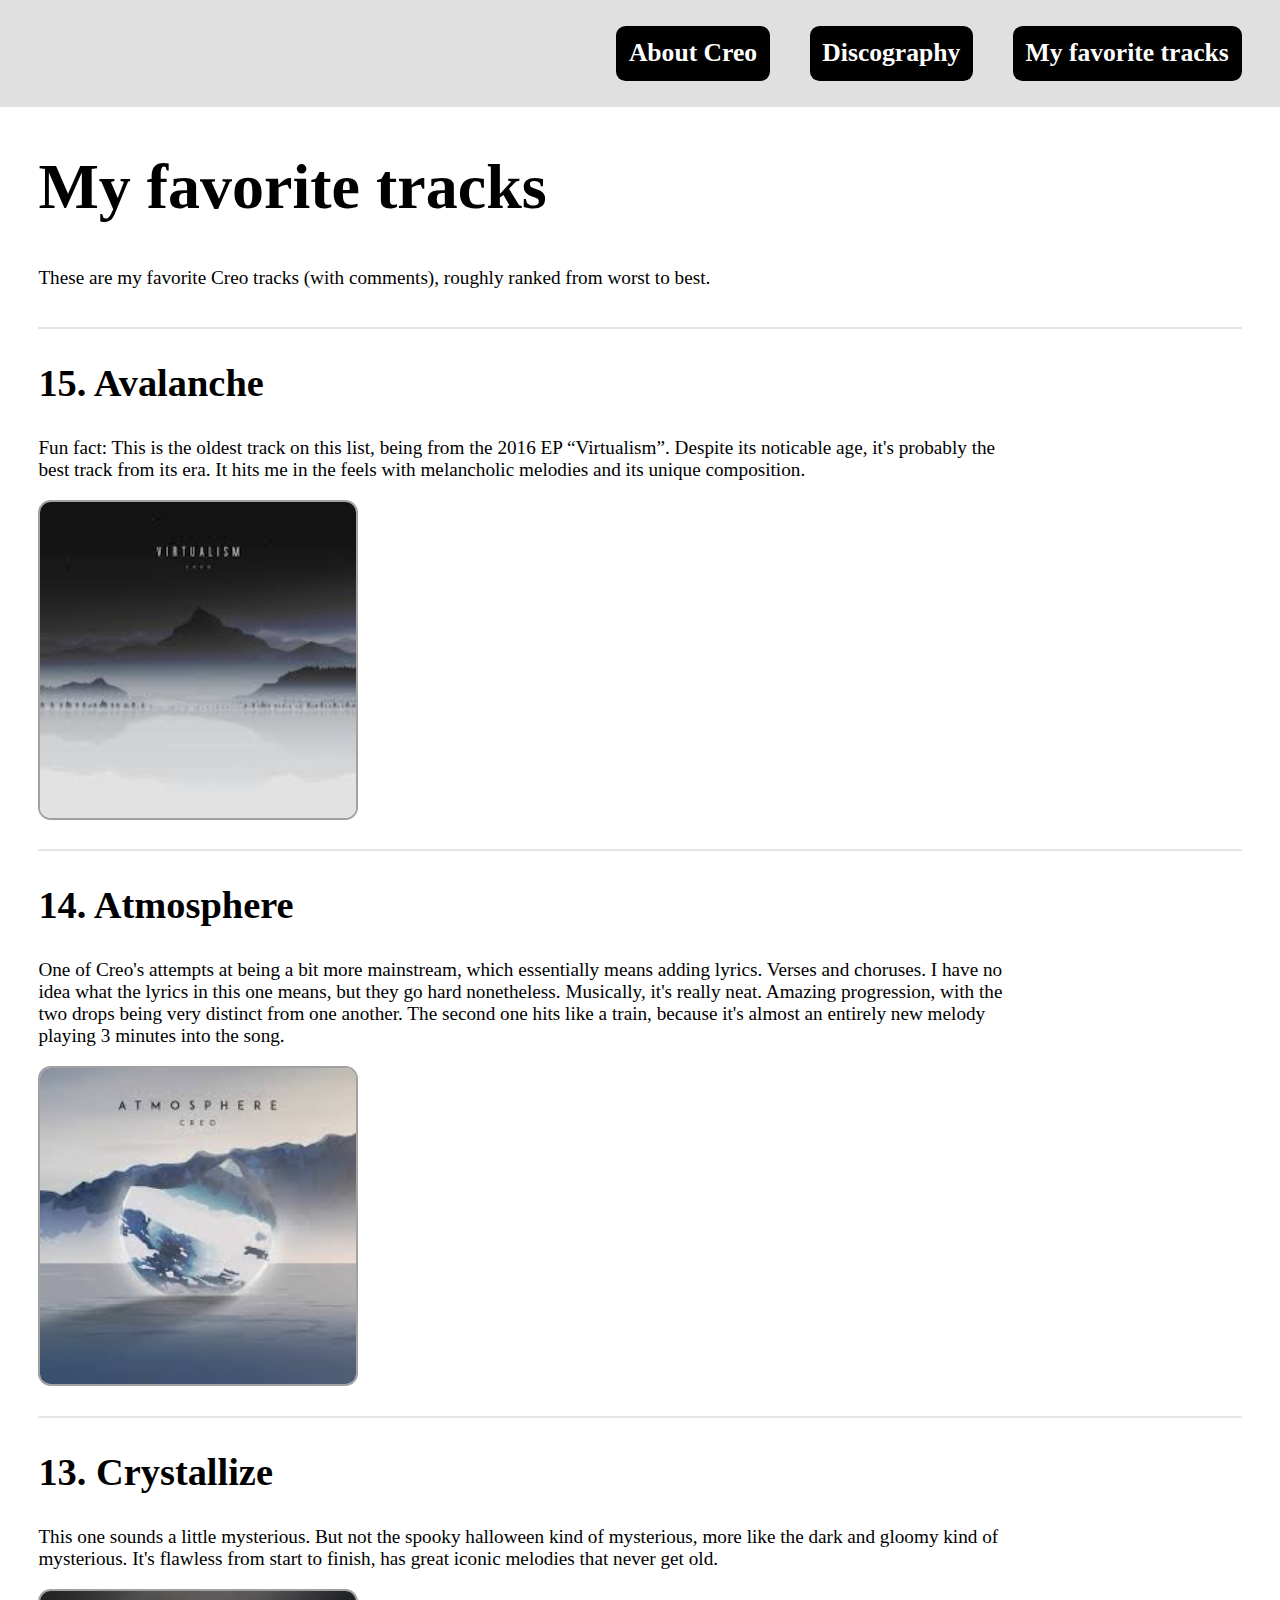
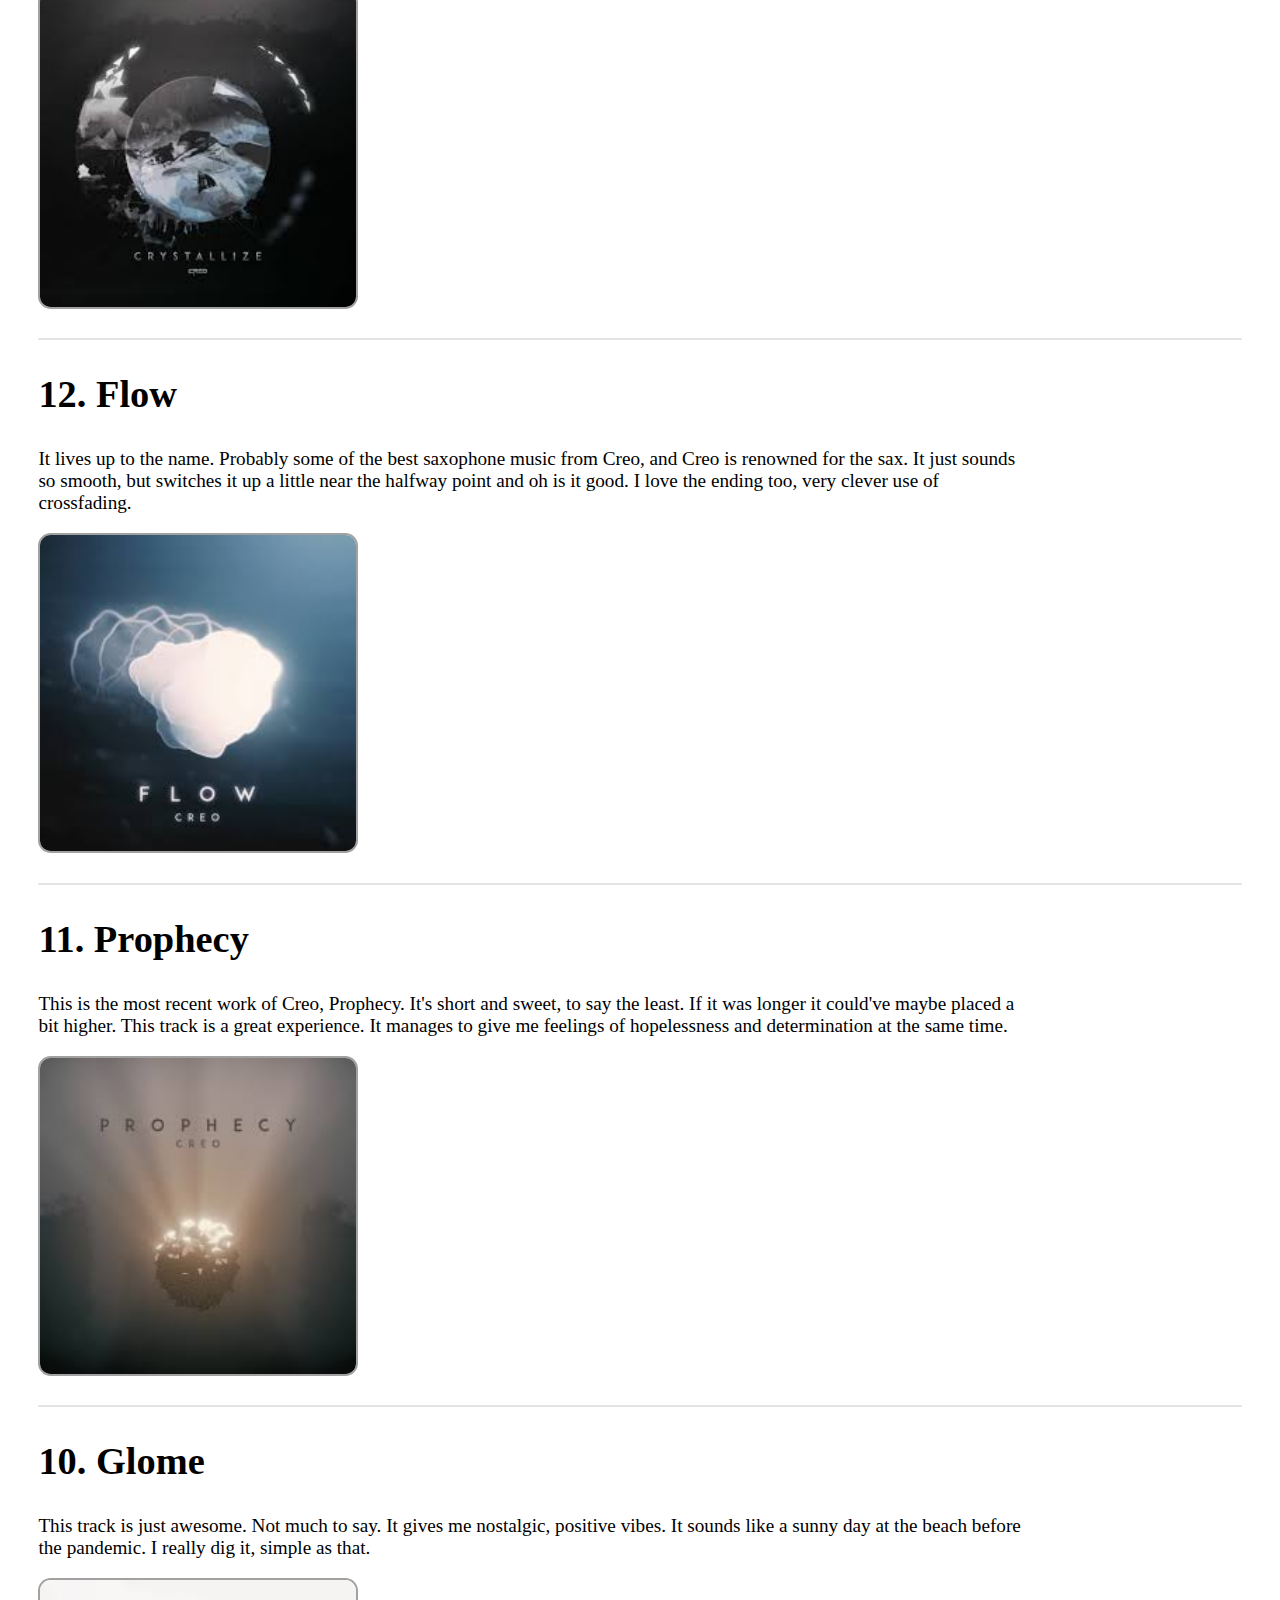
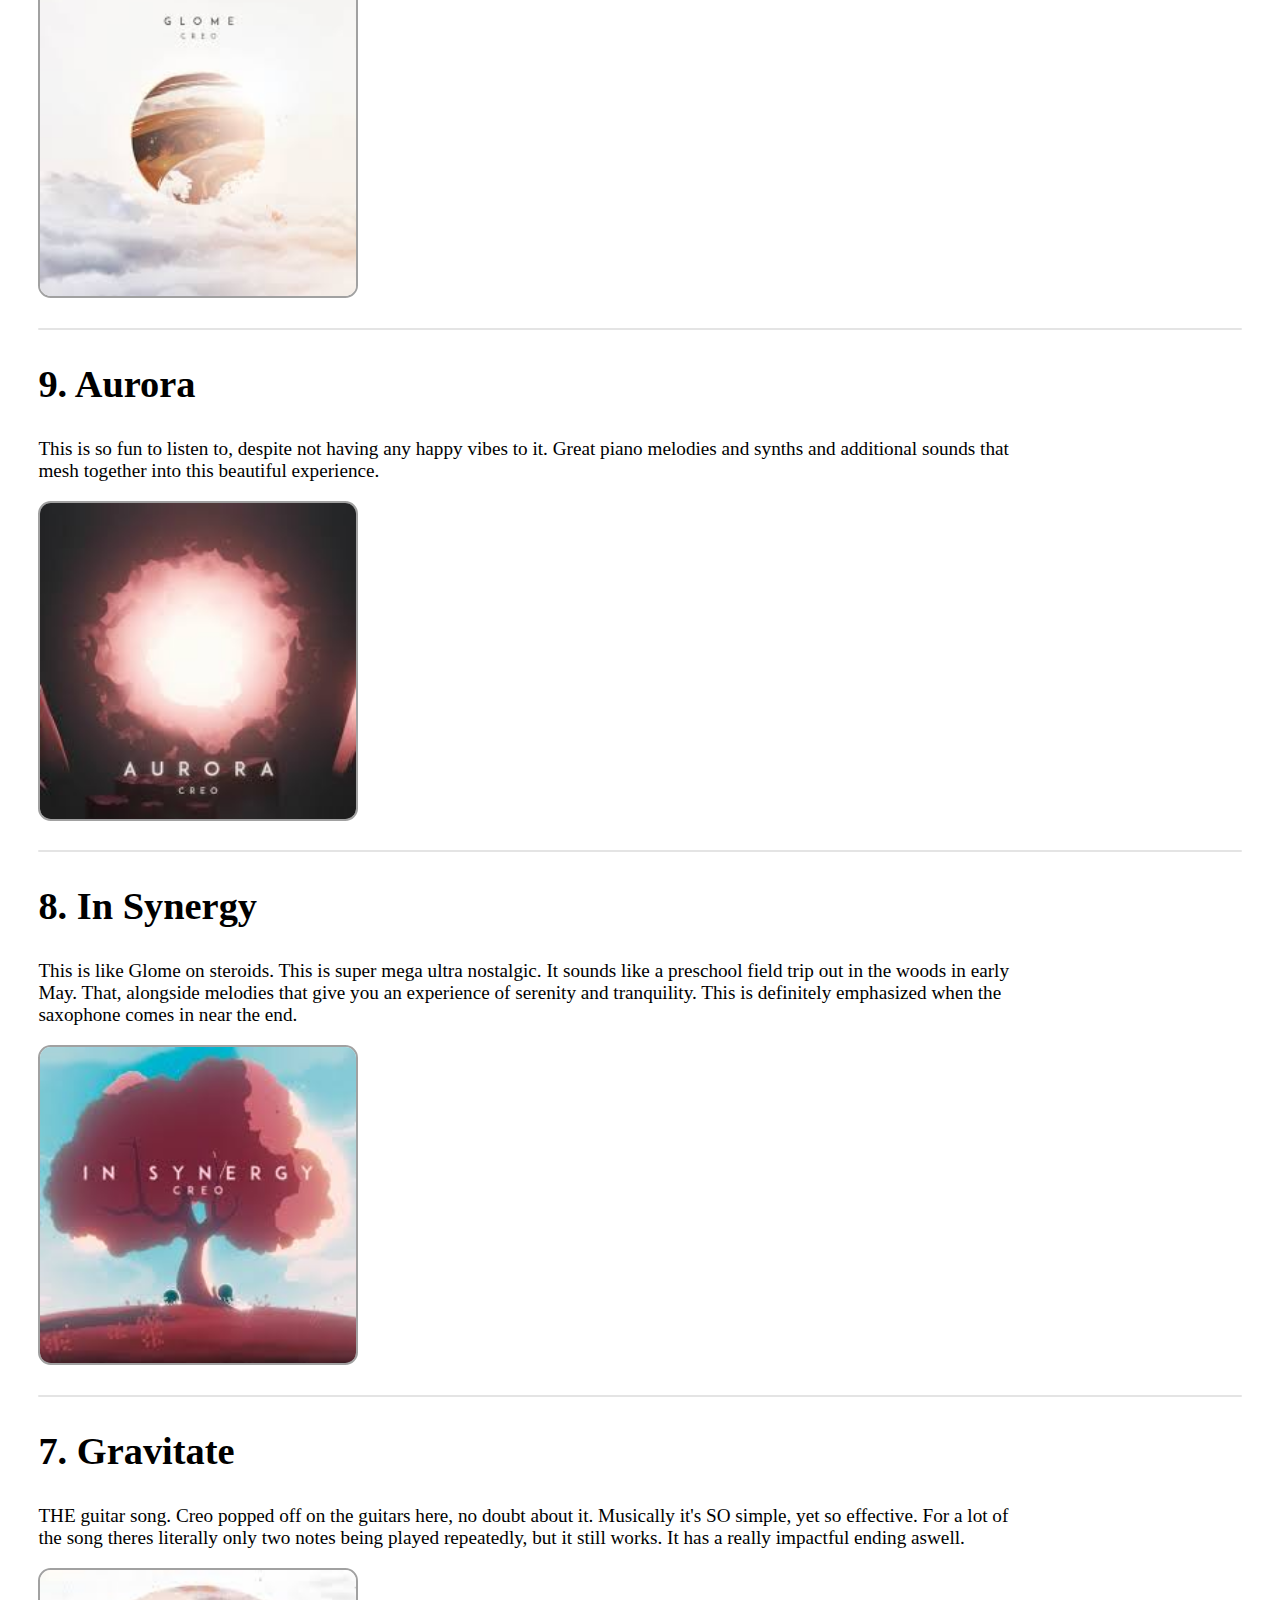
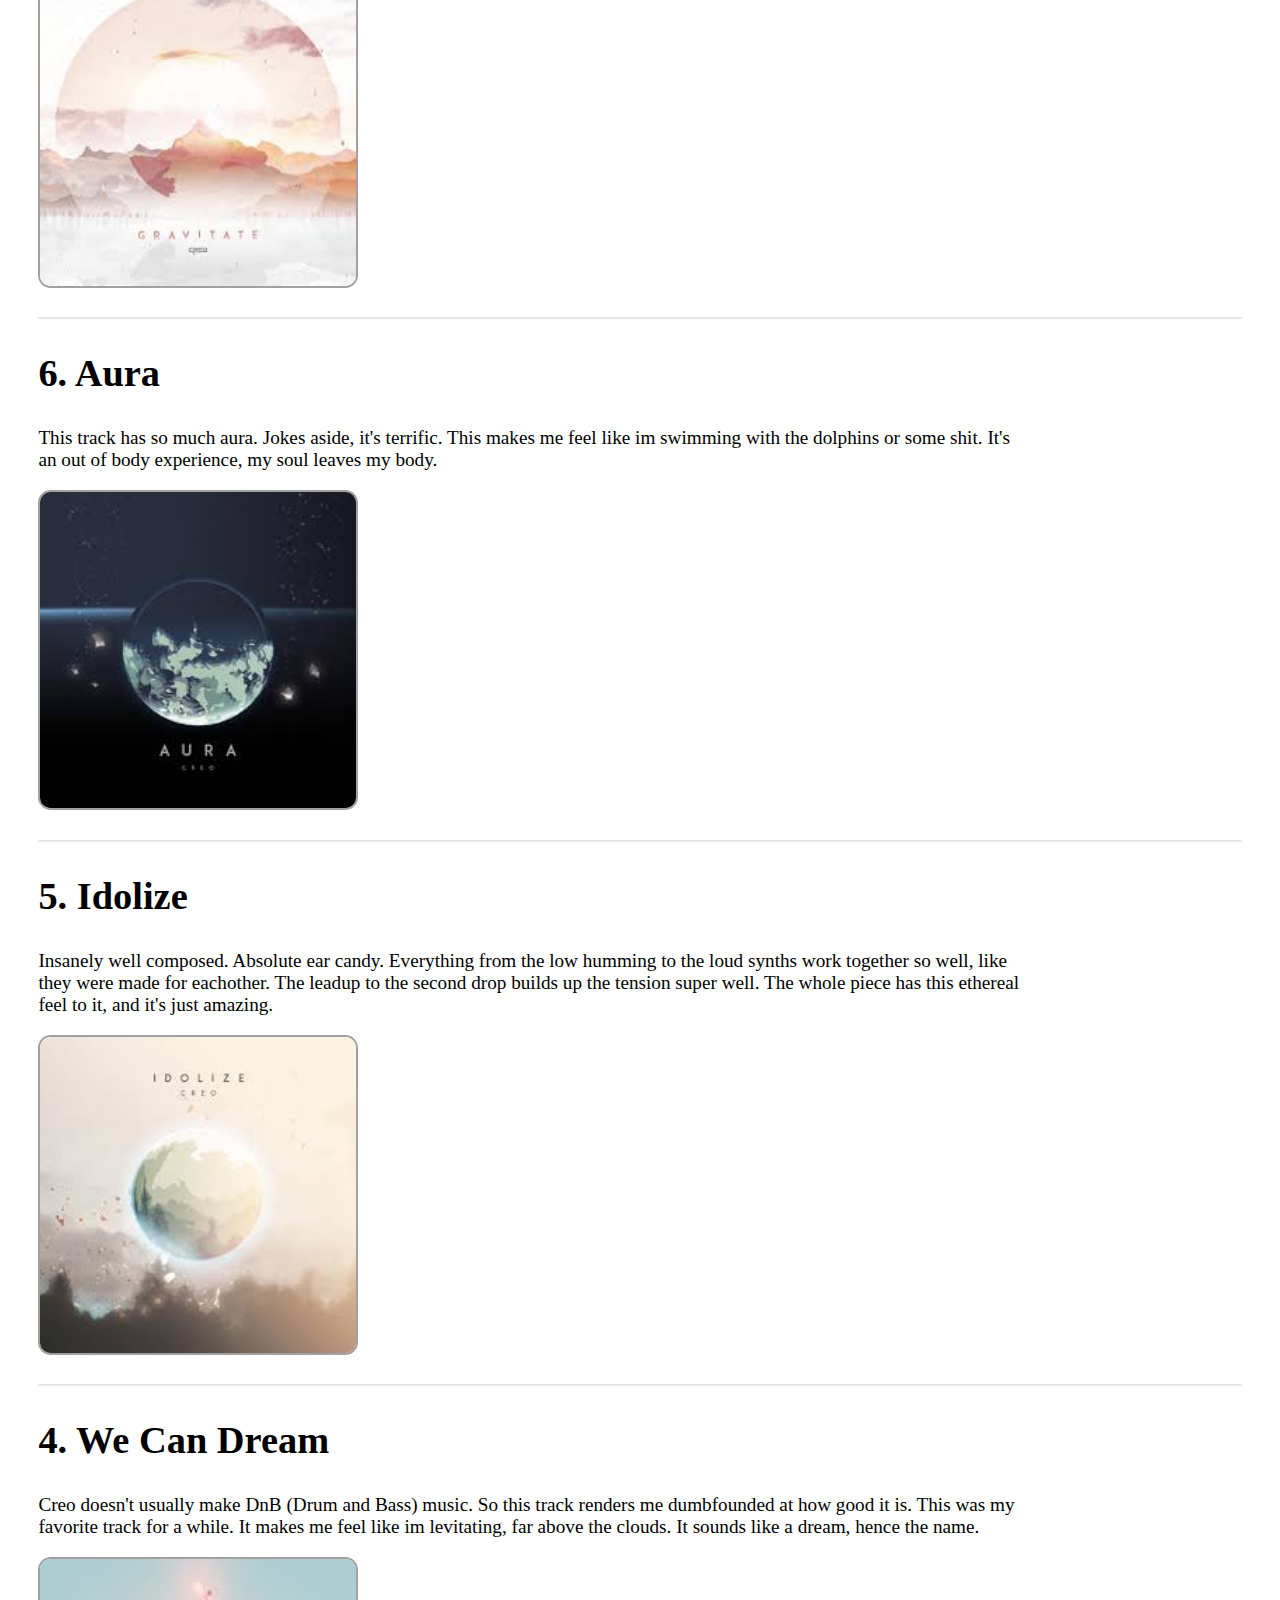
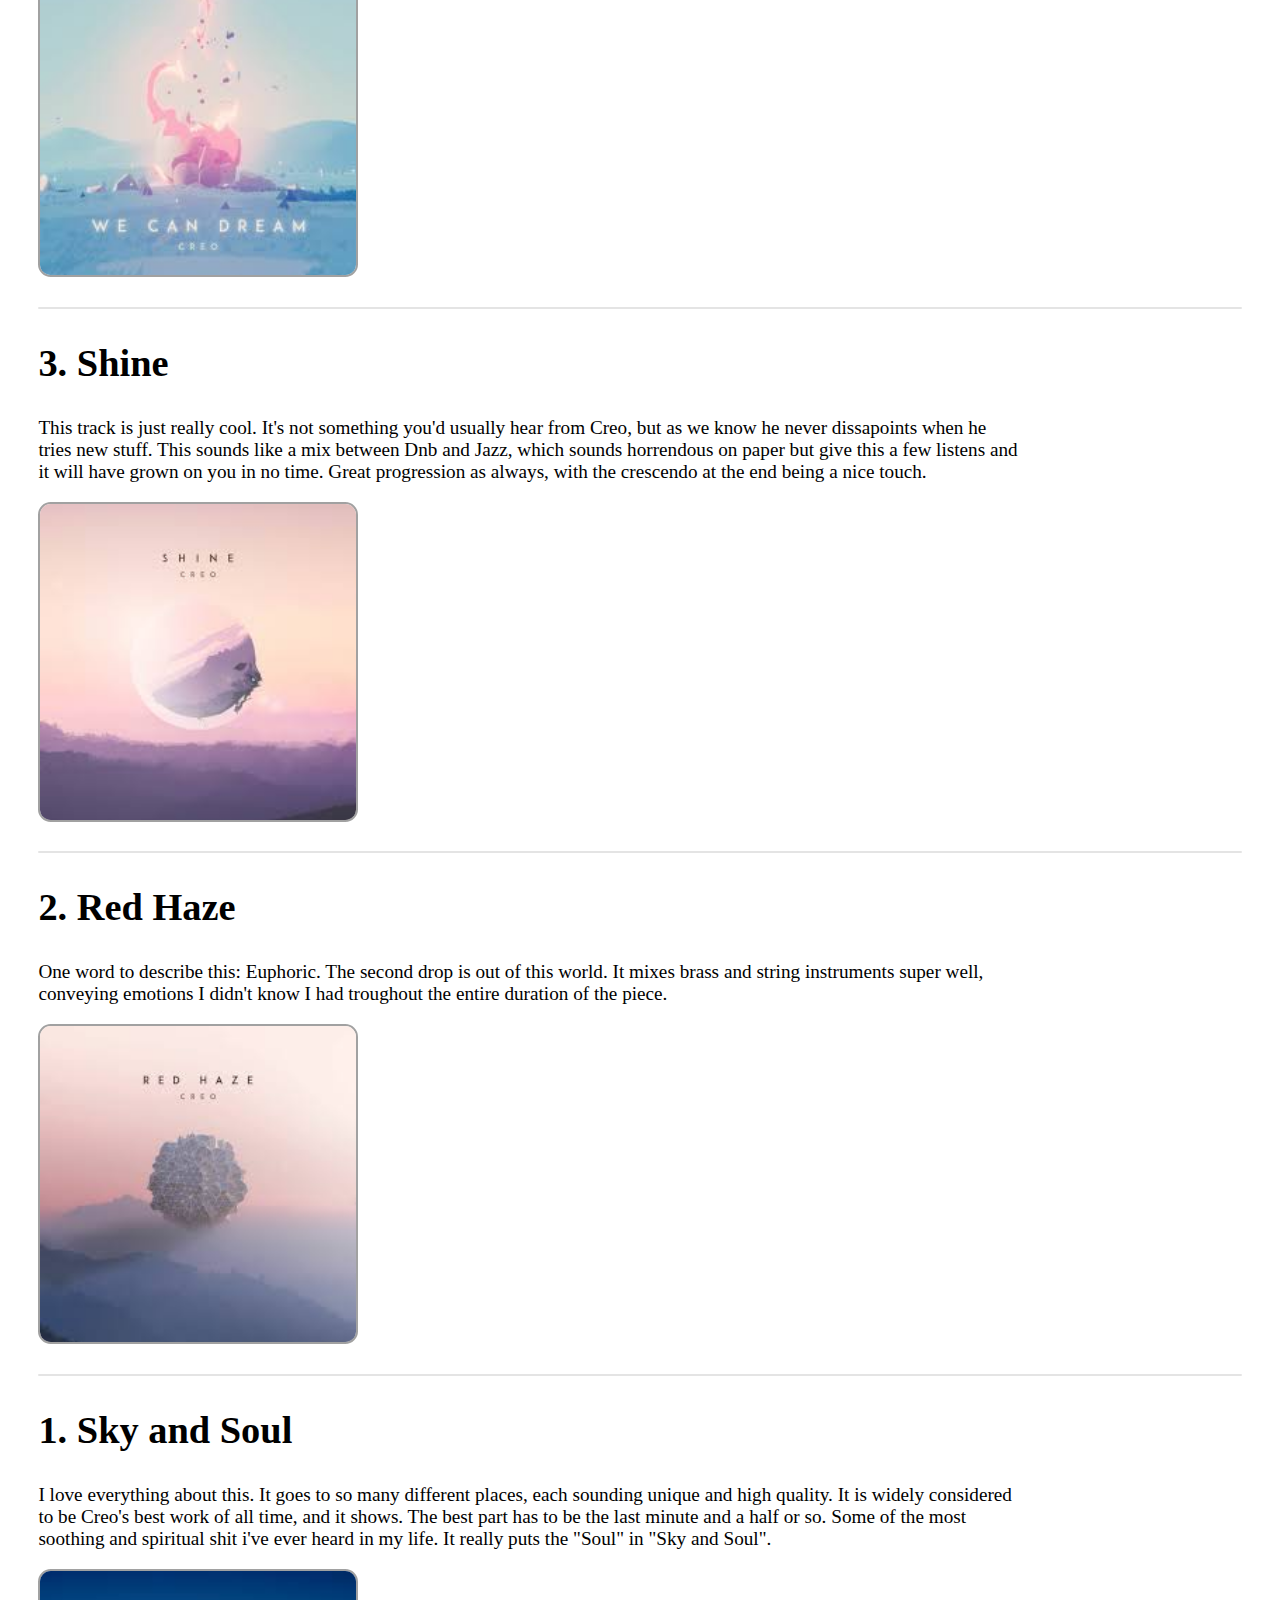
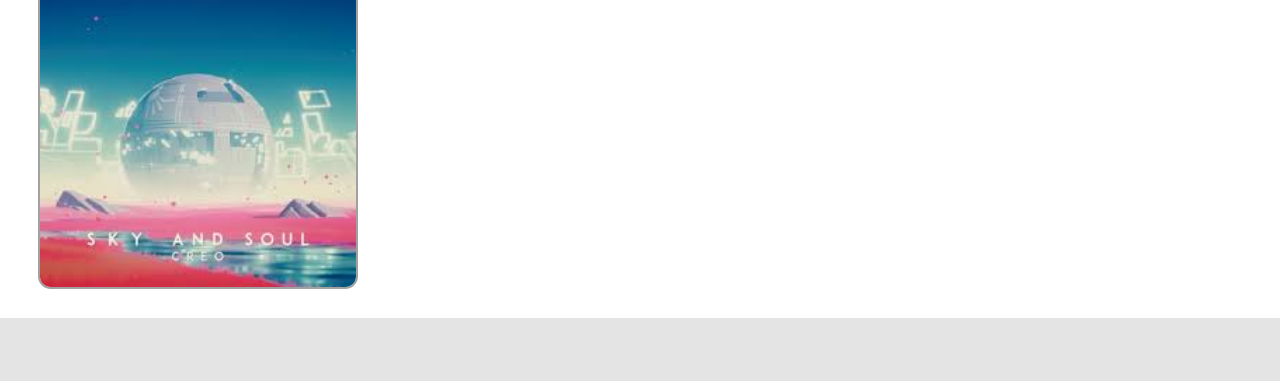
<file: My favorites/index2.html>
<!DOCTYPE html>
<html lang="en">
<head>
    <meta charset="UTF-8">
    <meta name="viewport" content="width=device-width, initial-scale=1.0">
    <title>Mitt intresse</title>
    <link rel="stylesheet" href="style.css">

</head>
<body>

    <!-- Creating the buttons and linking between the pages -->
    <div class="buttons">
        <a href="https://isakhector.github.io/Mitt-intresse/">
            <h3>About Creo</h3>
        </a>

        <a href="http://127.0.0.1:5500/Discography/index.html">
            <h3>Discography</h3>
        </a>

        <a href="http://127.0.0.1:5500/My%20favorites/index2.html">
            <h3>My favorite tracks</h3>
        </a>
    </div>

    <!-- Creating section 1 -->

    <div class="toptext">
        <h1>My favorite tracks</h1>
        <p>These are my favorite Creo tracks (with comments), roughly ranked from worst to best. </p>
    </div>

    <div class="divider">
        <h6>lorem ipsum</h6>
    </div>

    <!-- Creating the list -->

    <div class="n15">
        <h2>15. Avalanche</h2>
        <p>Fun fact: This is the oldest track on this list, being from the 2016 EP “Virtualism”. Despite its noticable age, it's probably the best track from its era. It hits me in the feels with melancholic melodies and its unique composition.</p>
        <a href="https://www.youtube.com/watch?v=ACiMm3TKhLI" target="_blank">
            <img src="Covers/avalanche.jpg" alt="">
        </a>
    </div>
    <div class="divider2">
        <h6>lorem ipsum</h6>
    </div>

    <div class="n14">
        <h2>14. Atmosphere</h2>
        <p>One of Creo's attempts at being a bit more mainstream, which essentially means adding lyrics. Verses and choruses. I have no idea what the lyrics in this one means, but they go hard nonetheless. Musically, it's really neat. Amazing progression, with the two drops being very distinct from one another. The second one hits like a train, because it's almost an entirely new melody playing 3 minutes into the song.</p>
        <a href="https://www.youtube.com/watch?v=R7t4WQn7LQQ" target="_blank">
            <img src="Covers/atmosphere.jpg" alt="">
        </a>
    </div>
    <div class="divider3">
        <h6>lorem ipsum</h6>
    </div>

    <div class="n13">
        <h2>13. Crystallize</h2>
        <p>This one sounds a little mysterious. But not the spooky halloween kind of mysterious, more like the dark and gloomy kind of mysterious. It's flawless from start to finish, has great iconic melodies that never get old. </p>
        <a href="https://www.youtube.com/watch?v=ZUDdM55I9HA" target="_blank">
            <img src="Covers/crystallize.jpg" alt="">
        </a>
    </div>
    <div class="divider4">
        <h6>lorem ipsum</h6>
    </div>

    <div class="n12">
        <h2>12. Flow</h2>
        <p>It lives up to the name. Probably some of the best saxophone music from Creo, and Creo is renowned for the sax. It just sounds so smooth, but switches it up a little near the halfway point and oh is it good. I love the ending too, very clever use of crossfading.</p>
        <a href="https://www.youtube.com/watch?v=MM87r7GjzW8" target="_blank">
            <img src="Covers/flow.jpg" alt="">
        </a>
    </div>
    <div class="divider5">
        <h6>lorem ipsum</h6>
    </div>

    <div class="n11">
        <h2>11. Prophecy</h2>
        <p>This is the most recent work of Creo, Prophecy. It's short and sweet, to say the least. If it was longer it could've maybe placed a bit higher. This track is a great experience. It manages to give me feelings of hopelessness and determination at the same time.</p>
        <a href="https://www.youtube.com/watch?v=nHcQ9Nfhw5g&list=RDnHcQ9Nfhw5g&start_radio=1" target="_blank">
            <img src="Covers/prophecy.jpg" alt="">
        </a>
    </div>
    <div class="divider6">
        <h6>lorem ipsum</h6>
    </div>

    <div class="n10">
        <h2>10. Glome</h2>
        <p>This track is just awesome. Not much to say. It gives me nostalgic, positive vibes. It sounds like a sunny day at the beach before the pandemic. I really dig it, simple as that.</p>
        <a href="https://www.youtube.com/watch?v=8yMFZfsMKfU" target="_blank">
            <img src="Covers/glome.jpg" alt="">
        </a>
    </div>
    <div class="divider7">
        <h6>lorem ipsum</h6>
    </div>

    <div class="n9">
        <h2>9. Aurora</h2>
        <p>This is so fun to listen to, despite not having any happy vibes to it. Great piano melodies and synths and additional sounds that mesh together into this beautiful experience.</p>
        <a href="https://www.youtube.com/watch?v=M170iMt3C8A" target="_blank">
            <img src="Covers/aurora.jpg" alt="">
        </a>
    </div>
    <div class="divider8">
        <h6>lorem ipsum</h6>
    </div>

    <div class="n8">
        <h2>8. In Synergy</h2>
        <p>This is like Glome on steroids. This is super mega ultra nostalgic. It sounds like a preschool field trip out in the woods in early May. That, alongside melodies that give you an experience of serenity and tranquility. This is definitely emphasized when the saxophone comes in near the end.</p>
        <a href="https://www.youtube.com/watch?v=syCQNuITDHw&list=RDsyCQNuITDHw&start_radio=1" target="_blank">
            <img src="Covers/in synergy.jpg" alt="">
        </a>
    </div>

    <div class="divider9">
        <h6>lorem ipsum</h6>
    </div>

    <div class="n7">
        <h2>7. Gravitate</h2>
        <p>THE guitar song. Creo popped off on the guitars here, no doubt about it. Musically it's SO simple, yet so effective. For a lot of the song theres literally only two notes being played repeatedly, but it still works. It has a really impactful ending aswell. </p>
        <a href="https://www.youtube.com/watch?v=G2Vb2YVvWCI" target="_blank">
            <img src="Covers/gravitate.jpg" alt="">
        </a>
    </div>
    <div class="divider10">
        <h6>lorem ipsum</h6>
    </div>

    <div class="n6">
        <h2>6. Aura</h2>
        <p>This track has so much aura. Jokes aside, it's terrific. This makes me feel like im swimming with the dolphins or some shit. It's an out of body experience, my soul leaves my body.</p>
        <a href="https://www.youtube.com/watch?v=LXTrXaYMgYs" target="_blank">
            <img src="Covers/aura.jpg" alt="">
        </a>
    </div>

    <div class="divider11">
        <h6>lorem ipsum</h6>
    </div>

    <div class="n5">
        <h2>5. Idolize</h2>
        <p>Insanely well composed. Absolute ear candy. Everything from the low humming to the loud synths work together so well, like they were made for eachother. The leadup to the second drop builds up the tension super well. The whole piece has this ethereal feel to it, and it's just amazing.</p>
        <a href="https://www.youtube.com/watch?v=1Ui0K-ZdKm0" target="_blank">
            <img src="Covers/idolize.jpg" alt="">
        </a>
    </div>

    <div class="divider12">
        <h6>lorem ipsum</h6>
    </div>
    
    <div class="n4">
        <h2>4. We Can Dream</h2>
        <p>Creo doesn't usually make DnB (Drum and Bass) music. So this track renders me dumbfounded at how good it is. This was my favorite track for a while. It makes me feel like im levitating, far above the clouds. It sounds like a dream, hence the name.   </p>
        <a href="https://www.youtube.com/watch?v=BhMZzOSrA4I" target="_blank">
            <img src="Covers/we can dream.jpg" alt="">
        </a>
    </div>

    <div class="divider13">
        <h6>lorem ipsum</h6>
    </div>

    <div class="n3">
        <h2>3. Shine</h2>
        <p>This track is just really cool. It's not something you'd usually hear from Creo, but as we know he never dissapoints when he tries new stuff. This sounds like a mix between Dnb and Jazz, which sounds horrendous on paper but give this a few listens and it will have grown on you in no time. Great progression as always, with the crescendo at the end being a nice touch. </p>
        <a href="https://www.youtube.com/watch?v=KUrePkNVp0s" target="_blank">
            <img src="Covers/shine.jpg" alt="">
        </a>
    </div>

    <div class="divider14">
        <h6>lorem ipsum</h6>
    </div>

    <div class="n2">
        <h2>2. Red Haze</h2>
        <p>One word to describe this: Euphoric. The second drop is out of this world. It mixes brass and string instruments super well, conveying emotions I didn't know I had troughout the entire duration of the piece.  </p>
        <a href="https://www.youtube.com/watch?v=DaH1X87rE_0" target="_blank">
            <img src="Covers/red haze.jpg" alt="">
        </a>
    </div>
    
    <div class="divider15">
        <h6>lorem ipsum</h6>
    </div>

    <div class="n1">
        <h2>1. Sky and Soul</h2>
        <p>I love everything about this. It goes to so many different places, each sounding unique and high quality. It is widely considered to be Creo's best work of all time, and it shows. The best part has to be the last minute and a half or so. Some of the most soothing and spiritual shit i've ever heard in my life. It really puts the "Soul" in "Sky and Soul". </p>
        <a href="https://www.youtube.com/watch?v=qK51gGqiuL0" target="_blank">
            <img src="Covers/sky and soul.jpg" alt="">
        </a>
    </div>
    <div class="bottom">
        <h6>lorem ipsum</h6>
    </div>

</body>
</html>
</file>
<file: style.css>
/* Some setting up */
*{
    box-sizing: border-box;

}
body{
    margin: 0;
}

/* Top buttons */
.buttons{
    gap: 0.1%;
    display: flex;
    justify-content: flex-end;
    text-align: center;
    background-color: rgb(224, 224, 224);
}

h3{
    margin-right: 3vw;
    background-color: black;
    padding: 1vw;
    border-radius: 0.75vw;
    color: white;
    font-weight: bold;
    font-size: 2vw;
}
h3:hover{
    color: rgb(115, 115, 115);
    background-color: rgb(33, 33, 33);
}

a{
    color: black;
}

a:hover{
    color: rgb(33, 33, 33)
}

/* First section */
.textnimg{
    display: flex;
    justify-content: center;
    margin: 3vw;
    gap: 3vw;
    font-size: 1.5vw;
}

h1{
    font-size: 5vw;
}

img{
    border-radius: 1vw;
    width: 20vw;
}

/* Divider */
h5{
    visibility: hidden;
    font-size: 2px;
}
.divider{
    background-color: rgb(228, 228, 228);
    border-radius: 2px;
    margin-left: 2vw;
    margin-right:2vw;
}

/* Section 2 */
.text2{
    margin: 3vw;
    font-size: 1.5vw;
}
</file>
<file: Discography/style.css>
/* Some setting up */
*{
    box-sizing: border-box;

}
body{
    margin: 0;
}

/* Top buttons */
.buttons{
    gap: 0.1%;
    display: flex;
    justify-content: flex-end;
    text-align: center;
    background-color: rgb(224, 224, 224);
}

h3{
    margin-right: 3vw;
    background-color: black;
    padding: 1vw;
    border-radius: 0.75vw;
    color: white;
    font-weight: bold;
    font-size: 2vw;
}
h3:hover{
    color: rgb(115, 115, 115);
    background-color: rgb(33, 33, 33);
}

a{
    color: black;
}

a:hover{
    color: rgb(33, 33, 33)
}

/* Styling section 1 */

.toptext{
    margin: 3vw;
    gap: 3vw;
    font-size: 1.5vw;
}

p{
    font-size:1.5vw;
}

h1{
    font-size: 5vw;
}

/* Dividers */
h6{
    visibility: hidden;
    font-size: 2px;
}
.d,.d2,.d3,.d4,.d5,.d6,.d7,.d8,.d9,.d10,.d11,.d12,.d13,.d14,.d15,.d16,.d17,.d18,.d19,.d20,.d21,.d22,.d23,.d24,.d25,.d26,.d27,.d28,.d29,.d30,.d31,.d32,.d33,.d34,.d35,.d36,.d37,.d38,.d39,.d40,.d41,.d42,.d43,.d44,.d45,.d46,.d47,.d48,.d49,.d50,.d51,.d52,.d53,.d54,.d55,.d56,.d57,.d58,.d59,.d60,.d61,.d62,.d63,.d64,.d65,.d66{
    background-color: rgb(228, 228, 228);
    border-radius: 2px;
    margin-left: 3vw;
    margin-right:3vw;
}

.d2,.d3,.d4,.d5,.d6,.d7,.d8,.d9,.d10,.d11,.d12,.d13,.d14,.d15,.d16,.d17,.d18,.d19,.d20,.d21,.d22,.d23,.d24,.d25,.d26,.d27,.d28,.d29,.d30,.d31,.d32,.d33,.d34,.d35,.d36,.d37,.d38,.d39,.d40,.d41,.d42,.d43,.d44,.d45,.d46,.d47,.d48,.d49,.d50,.d51,.d52,.d53,.d54,.d55,.d56,.d57,.d58,.d59,.d60,.d61,.d62,.d63,.d64,.d65,.d66{
    margin-top: 2vw;
}

/* Styling images and text in the list */
img{
    border: 2px solid #a1a1a1;
    border-radius: 1vw;
    width: 25vw;
}

img:hover{
    border-color: black;
    border-style:groove;
}

h2{
    font-size: 3vw;
}

.i1,.i2,.i3,.i4,.i5,.i6,.i7,.i8,.i9,.i10,.i11,.i12,.i13,.i14,.i15,.i16,.i17,.i18,.i19,.i20,.i21,.i22,.i23,.i24,.i25,.i26,.i27,.i28,.i29,.i30,.i31,.i32,.i33,.i34,.i35,.i36,.i37,.i38,.i39,.i40,.i41,.i42,.i43,.i44,.i45,.i46,.i47,.i48,.i49,.i50,.i51,.i52,.i53,.i54,.i55,.i56,.i57,.i58,.i59,.i60,.i61,.i62,.i63,.i64,.i65{
    margin-left: 3vw;
    margin-right: 20%;
}
</file>
<file: My favorites/style.css>
/* Some setting up */
*{
    box-sizing: border-box;

}
body{
    margin: 0;
}

/* Top buttons */
.buttons{
    gap: 0.1%;
    display: flex;
    justify-content: flex-end;
    text-align: center;
    background-color: rgb(224, 224, 224);
}

h3{
    margin-right: 3vw;
    background-color: black;
    padding: 1vw;
    border-radius: 0.75vw;
    color: white;
    font-weight: bold;
    font-size: 2vw;
}
h3:hover{
    color: rgb(115, 115, 115);
    background-color: rgb(33, 33, 33);
}

a{
    color: black;
}

a:hover{
    color: rgb(33, 33, 33)
}

.toptext{
    margin: 3vw;
    gap: 3vw;
    font-size: 1.5vw;
}

h1{
    font-size: 5vw;
}

/* Dividers */
h6{
    visibility: hidden;
    font-size: 2px;
}
.divider, .divider2, .divider3, .divider4, .divider5, .divider6, .divider7, .divider8, .divider9, .divider10, .divider11, .divider12, .divider13, .divider14, .divider15 {
    background-color: rgb(228, 228, 228);
    border-radius: 2px;
    margin-left: 3vw;
    margin-right:3vw;
}

.divider2, .divider3, .divider4, .divider5, .divider6, .divider7, .divider8, .divider9, .divider10, .divider11, .divider12, .divider13, .divider14, .divider15 {
    margin-top: 2vw;
}

.bottom{
    margin-top: 2vw;
    background-color: rgb(228, 228, 228);
    padding: 2vw;
}

/* Styling images and text in the list */
img{
    border: 2px solid #a1a1a1;
    border-radius: 1vw;
    width: 25vw;
}

img:hover{
    border-color: black;
    border-style:groove;
}

h2{
    font-size: 3vw;
}

p{
    font-size:1.5vw;
}

.n15, .n, .n14, .n13, .n12, .n11, .n10, .n9, .n8, .n7, .n6, .n5, .n4, .n3, .n2, .n1{
    margin-left: 3vw;
    margin-right: 20%;
}
</file>
